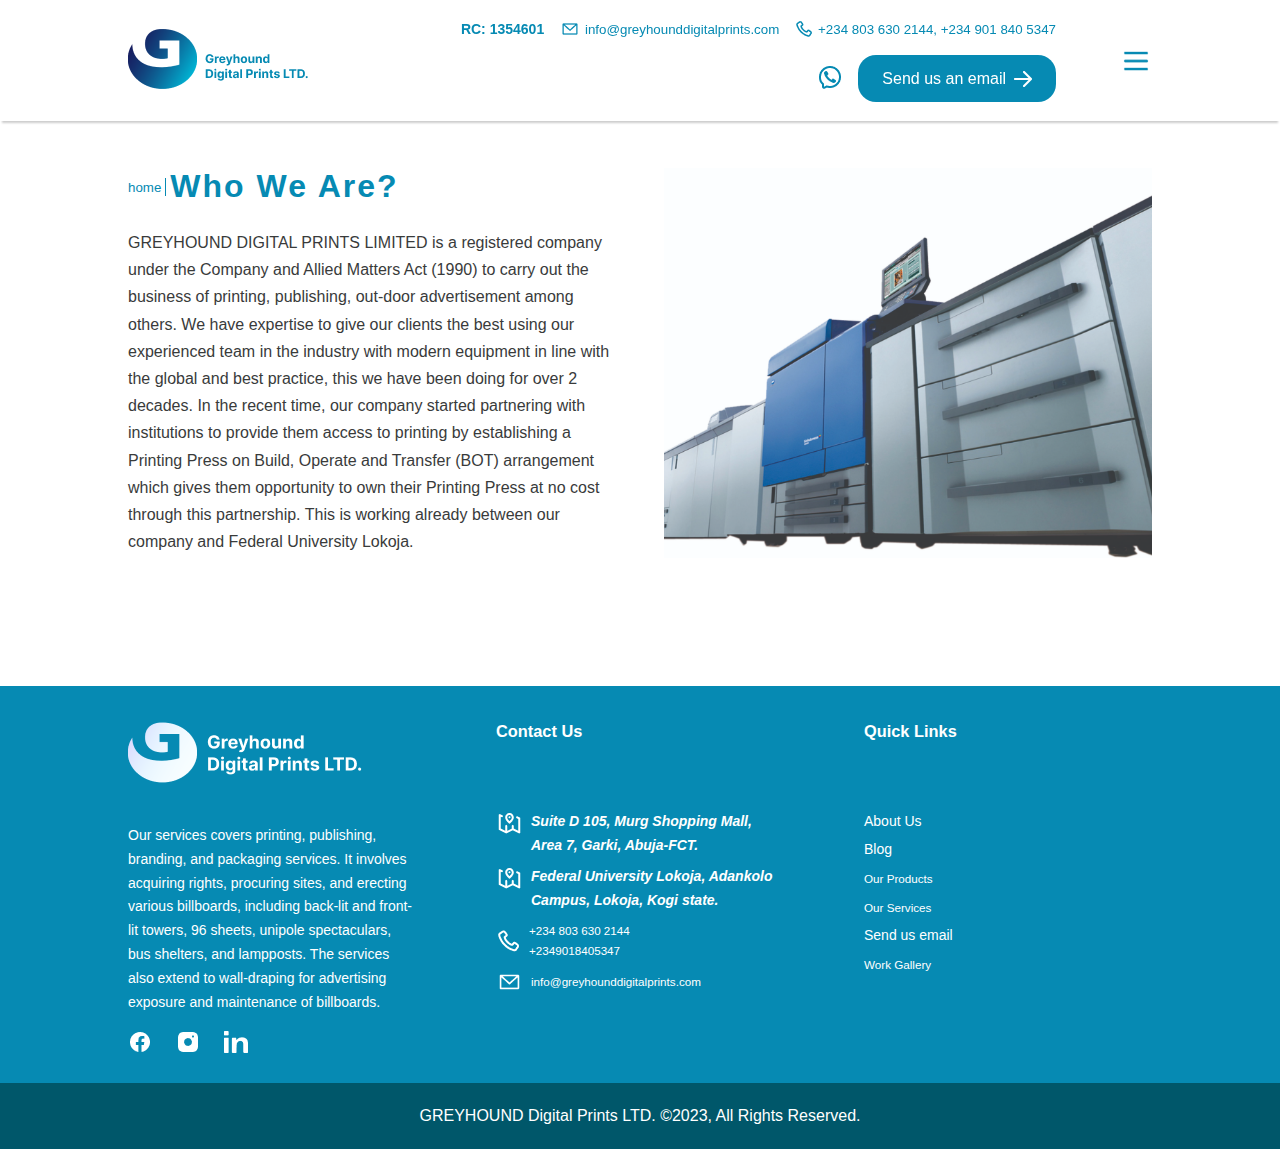
<file: aboutUs.html>
<!DOCTYPE html>
<html lang="en">

<head>
    <meta charset="UTF-8">
    <meta name="viewport" content="width=device-width, initial-scale=1.0">
    <title>Contact Us</title>
    <link rel="icon" href="Assets/Grey hound logo@3x 1.png">
    <link rel="stylesheet" href="css/aboutUs.css">
    <link rel="stylesheet" href="css/styles.css">
</head>

<body>
    <!-- HEADER SECTION WHICH CONTAINS THE NAVBAR -->
    <header>
        <!-- THE WHOLE NABBAR -->
        <nav class=" main_navbar container row">
            <!-- LOGO -->
            <a href="index.html">
                <img src="Assets/Group 14.png" alt="">
            </a>

            <!-- THE CONTAINER CONTAINING BOTH NAVBARS -->

            <div class="row navigation-bar_container">
                <div class="nav-menu_containers row">
                    <!-- THE FIRST NAVBAR STAYING ONTOP CONTAINING THE EMAIL AND PHONE NUMBER -->
                    <ul class="top_nav row">
                        <li class="address">RC: 1354601</li>
                        <li class="row nav-item_email">
                            <img src="Assets/email-1_svgrepo.com.png" alt="">
                            <small>info@greyhounddigitalprints.com</small>
                        </li>
                        <li class="row nav-item_call">
                            <img src="Assets/call-receive_svgrepo.com.png" alt="">
                            <small>+234 803 630 2144, +234 901 840 5347</small>
                        </li>
                    </ul>
                    <!-- THE SECOND NAVBAR CONTAINING THE CTA BUTTON -->
                    <ul class="down_nav row">
                        <li class="whatsapp-nav_icon">
                            <a href="https://wa.link/q9gwu8">
                                <img src="Assets/whatsapp_svgrepo.com.png" alt="">
                            </a>
                        </li>
                        <a href="mailto:info@greyhounddigitalprints.com">
                            <li class="row nav-item_btn">
                                <p>Send us an email</p>
                                <img src="Assets/right_arow.png" alt="">
                            </li>
                        </a>
                    </ul>
                </div>
                <div class="nav-menu__container row">
                    <li class="whatsapp-nav_icon mobile_whatsapp">
                        <a href="https://wa.link/q9gwu8">
                            <img src="Assets/whatsapp_svgrepo.com.png" alt="">
                        </a>
                    </li>
                    <button class="mobile-nav-toggle" data-visible="false" aria-controls="navigation-bar">
                        <span class="sr-only"> Menu </span>
                    </button>
                    <nav id="navigation-bar" class="nav_menu" aria-expanded="false">
                        <ul>
                            <li>
                                <a href="aboutUs.html">About-Us</a>
                            </li>
                            <li>
                                <a href="blog.html">Blog</a>
                            </li>
                            <li>
                                <a href="contactUs.html">Contact Us</a>
                            </li>
                            <li>
                                <a href="gallery.html">Gallery</a>
                            </li>
                            <a href="mailto:info@greyhounddigitalprints.com">
                                <li class="row nav-item_btn">
                                    <p>Send us an email</p>
                                    <img src="Assets/right_arow.png" alt="">
                                </li>
                            </a>
                            <li class="help_support">
                                <a class="row" href=""><img src="Assets/question-circle_svgrepo.com.png" alt=""> Help &
                                    Support</a>
                            </li>
                        </ul>
                    </nav>
                </div>
            </div>
        </nav>
    </header>

    <main>

        <section id="about-us__section">
            <div class="container">
                <div class="about-us__container">
                    <div class="about-us-text__container">
                        <div class="row title_home-link">
                            <a class="home_link" href="index.html"><small>home</small></a>
                            <h2>Who We Are?</h2>
                        </div>
                        <p>GREYHOUND DIGITAL PRINTS LIMITED is a registered company under the Company and Allied Matters
                            Act
                            (1990) to carry out the business of printing, publishing, out-door advertisement among
                            others.
                            We have expertise to give our clients the best using our experienced team in the industry
                            with
                            modern equipment in line with the global and best practice, this we have been doing for over
                            2
                            decades.
                            In the recent time, our company started partnering with institutions to provide them access
                            to
                            printing by establishing a Printing Press on Build, Operate and Transfer (BOT) arrangement
                            which
                            gives them opportunity to own their Printing Press at no cost through this partnership. This
                            is
                            working already between our company and Federal University Lokoja.
                        </p>
                    </div>
                    <div class="about-us__image">
                        <img src="Images/aboutUs_img.jpg" alt="">
                    </div>
                </div>
            </div>
        </section>

    </main>


    <footer>
        <div class="container footer_container">
            <div class="description">
                <a href="index.html"><img class="footer_logo" src="Assets/Frame 41.png" alt=""></a>
                <p class="footer_text">
                    Our services covers printing, publishing, branding, and packaging services. It involves acquiring
                    rights, procuring sites, and erecting various billboards, including back-lit and front-lit towers,
                    96 sheets, unipole spectaculars, bus shelters, and lampposts. The services also extend to
                    wall-draping for advertising exposure and maintenance of billboards.
                </p>
                <div class="row social-media_icons">
                    <a href=""><img src="Assets/facebook_svgrepo.com.png" alt=""></a>
                    <a href=""><img src="Assets/instagram_svgrepo.com.png" alt=""></a>
                    <a href=""><img src="Assets/linked-in-logo-of-two-letters_svgrepo.com.png" alt=""></a>
                </div>
            </div>
            <div class="contact_us">
                <h3>Contact Us</h3>
                <div class="row address">
                    <img src="Assets/footer_map.png" alt="">
                    <address>Suite D 105, Murg Shopping Mall, Area 7, Garki, Abuja-FCT.</address>
                </div>
                <div class="row address">
                    <img src="Assets/footer_map.png" alt="">
                    <address>Federal University Lokoja, Adankolo Campus, Lokoja, Kogi state.</address>
                </div>
                <div class="row phone_nos-container">
                    <img src="Assets/footer_call.png" alt="">
                    <div class="row phone_nos">
                        <small>+234 803 630 2144</small>
                        <small>+2349018405347</small>
                    </div>
                </div>
                <div class="row email_container">
                    <img src="Assets/footer_email.png" alt="">
                    <small>info@greyhounddigitalprints.com</small>
                </div>
            </div>
            <div class="quick_links">
                <h3>Quick Links</h3>
                <div>
                    <a href="aboutUs.html">
                        <p>About Us</p>
                    </a>
                    <a href="blog.html">
                        <p>Blog</p>
                    </a>
                    <a href="index.html#Products__section"><small>Our Products</small></a>
                    <a href="index.html#services__section"><small>Our Services</small></a>
                    <a href="mailto:info@greyhounddigitalprints.com">
                        <p>Send us email</p>
                    </a>
                    <a href="gallery.html"><small>Work Gallery</small></a>
                </div>
            </div>
        </div>
        <div class="copyright">
            <p>GREYHOUND Digital Prints LTD. ©2023, All Rights Reserved.</p>
        </div>
    </footer>



    <div class="nav__shadow">

    </div>


    <script src="Js/nav.js"></script>
</body>

</html>
</file>
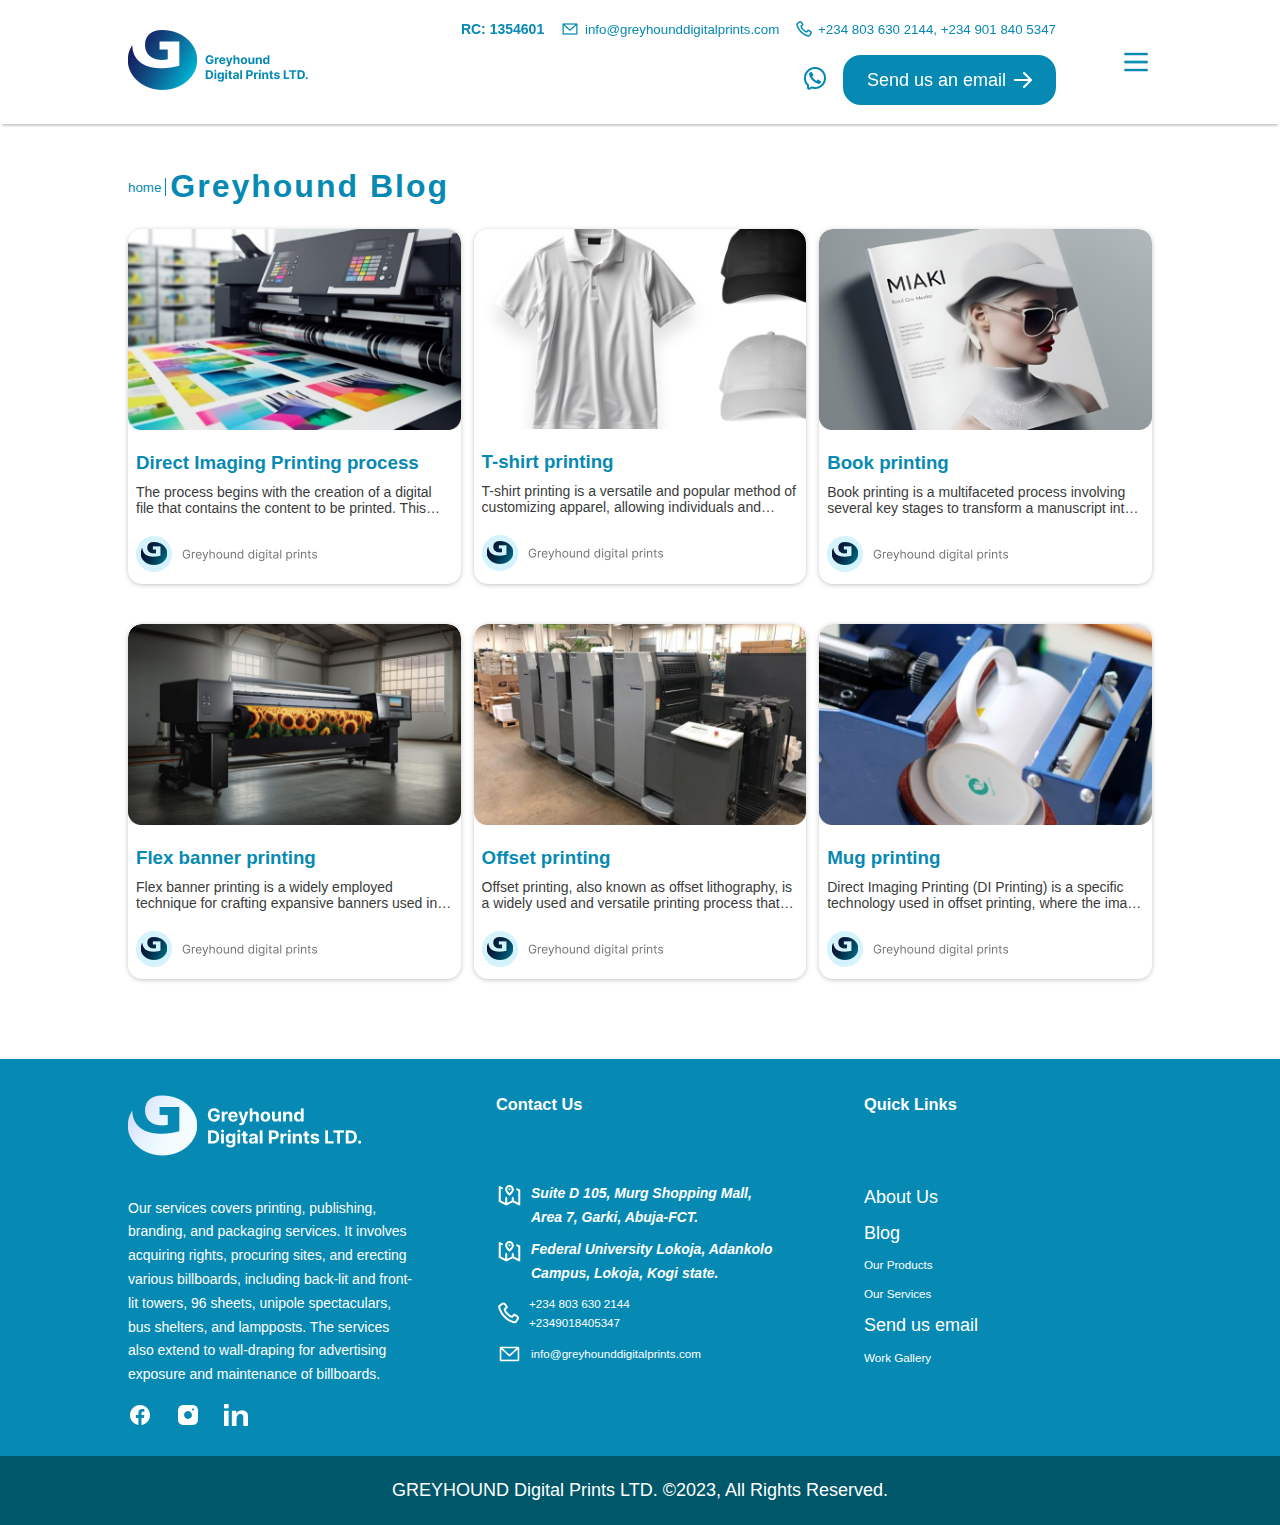
<file: blog.html>
<!DOCTYPE html>
<html lang="en">

<head>
    <meta charset="UTF-8">
    <meta name="viewport" content="width=device-width, initial-scale=1.0">
    <title>Blogs</title>
    <link rel="icon" href="Assets/Grey hound logo@3x 1.png">
    <link rel="stylesheet" href="css/blog.css">
    <link rel="stylesheet" href="css/styles.css">
</head>

<body>
    <!-- HEADER SECTION WHICH CONTAINS THE NAVBAR -->
    <header>
        <!-- THE WHOLE NABBAR -->
        <nav class=" main_navbar container row">
            <!-- LOGO -->
            <a href="index.html">
                <img src="Assets/Group 14.png" alt="">
            </a>

            <!-- THE CONTAINER CONTAINING BOTH NAVBARS -->

            <div class="row navigation-bar_container">
                <div class="nav-menu_containers row">
                    <!-- THE FIRST NAVBAR STAYING ONTOP CONTAINING THE EMAIL AND PJONE NUMBER -->
                    <ul class="top_nav row">
                        <li class="address">RC: 1354601</li>
                        <li class="row nav-item_email">
                            <img src="Assets/email-1_svgrepo.com.png" alt="">
                            <small>info@greyhounddigitalprints.com</small>
                        </li>
                        <li class="row nav-item_call">
                            <img src="Assets/call-receive_svgrepo.com.png" alt="">
                            <small>+234 803 630 2144, +234 901 840 5347</small>
                        </li>
                    </ul>
                    <!-- THE SECOND NAVBAR CONTAINING THE CTA BUTTON -->
                    <ul class="down_nav row">
                        <li class="whatsapp-nav_icon">
                            <a href="https://wa.link/q9gwu8">
                                <img src="Assets/whatsapp_svgrepo.com.png" alt="">
                            </a>
                        </li>
                        <a href="mailto:info@greyhounddigitalprints.com">
                            <li class="row nav-item_btn">
                                <p>Send us an email</p>
                                <img src="Assets/right_arow.png" alt="">
                            </li>
                        </a>
                    </ul>
                </div>
                <div class="nav-menu__container row">
                    <li class="whatsapp-nav_icon mobile_whatsapp">
                        <a href="https://wa.link/q9gwu8">
                            <img src="Assets/whatsapp_svgrepo.com.png" alt="">
                        </a>
                    </li>
                    <button class="mobile-nav-toggle" data-visible="false" aria-controls="navigation-bar">
                        <span class="sr-only"> Menu </span>
                    </button>
                    <nav id="navigation-bar" class="nav_menu" aria-expanded="false">
                        <ul>
                            <li>
                                <a href="aboutUs.html">About-Us</a>
                            </li>
                            <li>
                                <a href="blog.html">Blog</a>
                            </li>
                            <li>
                                <a href="contactUs.html">Contact Us</a>
                            </li>
                            <li>
                                <a href="gallery.html">Gallery</a>
                            </li>
                            <a href="mailto:info@greyhounddigitalprints.com">
                                <li class="row nav-item_btn">
                                    <p>Send us an email</p>
                                    <img src="Assets/right_arow.png" alt="">
                                </li>
                            </a>
                            <li class="help_support">
                                <a class="row" href=""><img src="Assets/question-circle_svgrepo.com.png" alt=""> Help &
                                    Support</a>
                            </li>
                        </ul>
                    </nav>
                </div>
            </div>
        </nav>
    </header>

    <main>

        <section id="blog__section">
            <div class="container">
                <div class="row title_home-link">
                    <a class="home_link" href="index.html"><small>home</small></a>
                    <h2>Greyhound Blog</h2>
                </div>
                <div class="blogs__container">
                    <article class="blog">
                        <a href="blogpost1.html">
                            <div class="blog_img">
                                <img src="Images/blog_img(1).png" alt="">
                            </div>
                            <div class="blog-text_container">
                                <h3>Direct Imaging Printing process</h3>
                                <p class="blog-text">
                                    The process begins with the creation of a digital file that contains the content to
                                    be printed. This digital file is typically designed using graphic design software.
                                    Instead of using separate plates for each color, DI Printing employs a digital
                                    imaging system to transfer the image directly onto the printing plate. This step is
                                    often done using lasers or other imaging technologies.
                                </p>
                                <img src="Assets/Frame 67.png" alt="">
                            </div>
                        </a>
                    </article>
                    <article class="blog">
                        <a href="blogpost2.html">
                            <div class="blog_img">
                                <img src="Images/blog_img(2).png" alt="">
                            </div>
                            <div class="blog-text_container">
                                <h3>T-shirt printing</h3>
                                <p class="blog-text">
                                    T-shirt printing is a versatile and popular method of customizing apparel, allowing
                                    individuals and businesses to express creativity and personal style. The process
                                    involves several key steps to achieve high-quality and durable prints on T-shirts.
                                </p>
                                <img src="Assets/Frame 67.png" alt="">
                            </div>
                        </a>
                    </article>
                    <article class="blog">
                        <a href="blogpost3.html">
                            <div class="blog_img">
                                <img src="Images/blog_img(3).png" alt="">
                            </div>
                            <div class="blog-text_container">
                                <h3>Book printing</h3>
                                <p class="blog-text">
                                    Book printing is a multifaceted process involving several key stages to transform a
                                    manuscript into a physical book. This intricate process ensures the production of
                                    high-quality, well-bound books for distribution and consumption.
                                    The initial phase of book printing involves pre-press preparation.
                                </p>
                                <img src="Assets/Frame 67.png" alt="">
                            </div>
                        </a>
                    </article>
                    <article class="blog">
                        <a href="blogpost4.html">
                            <div class="blog_img">
                                <img src="Images/blog_img(4).png" alt="">
                            </div>
                            <div class="blog-text_container">
                                <h3>Flex banner printing</h3>
                                <p class="blog-text">
                                    Flex banner printing is a widely employed technique for crafting expansive banners
                                    used in
                                    advertising and promotional endeavors. The term "flex" alludes to the pliable
                                    material commonly
                                    utilized for these banners, often composed of PVC (polyvinyl chloride) or similar
                                    synthetic
                                    materials. The process of flex banner printing encompasses several crucial stages.
                                </p>
                                <img src="Assets/Frame 67.png" alt="">
                            </div>
                        </a>
                    </article>
                    <article class="blog">
                        <a href="blogpost5.html">
                            <div class="blog_img">
                                <img src="Images/blog_img(5).png" alt="">
                            </div>
                            <div class="blog-text_container">
                                <h3>Offset printing</h3>
                                <p class="blog-text">
                                    Offset printing, also known as offset lithography, is a widely used and versatile
                                    printing process
                                    that involves the transfer of ink from a plate to a rubber blanket and then onto the
                                    printing
                                    surface, usually paper.
                                </p>
                                <img src="Assets/Frame 67.png" alt="">
                            </div>
                        </a>
                    </article>
                    <article class="blog">
                        <a href="blogpost6.html">
                            <div class="blog_img">
                                <img src="Images/blog_img(6).png" alt="">
                            </div>
                            <div class="blog-text_container">
                                <h3>Mug printing</h3>
                                <p class="blog-text">
                                    Direct Imaging Printing (DI Printing) is a specific technology used in offset
                                    printing,
                                    where the image is directly transferred to the printing plate without the need for
                                    intermediate steps like exposing separate plates for each color. DI Printing offers
                                </p>
                                <img src="Assets/Frame 67.png" alt="">
                            </div>
                        </a>
                    </article>
                </div>
            </div>
        </section>

    </main>


    <footer>
        <div class="container footer_container">
            <div class="description">
                <a href="index.html"><img class="footer_logo" src="Assets/Frame 41.png" alt=""></a>
                <p class="footer_text">
                    Our services covers printing, publishing, branding, and packaging services. It involves acquiring
                    rights, procuring sites, and erecting various billboards, including back-lit and front-lit towers,
                    96 sheets, unipole spectaculars, bus shelters, and lampposts. The services also extend to
                    wall-draping for advertising exposure and maintenance of billboards.
                </p>
                <div class="row social-media_icons">
                    <a href=""><img src="Assets/facebook_svgrepo.com.png" alt=""></a>
                    <a href=""><img src="Assets/instagram_svgrepo.com.png" alt=""></a>
                    <a href=""><img src="Assets/linked-in-logo-of-two-letters_svgrepo.com.png" alt=""></a>
                </div>
            </div>
            <div class="contact_us">
                <h3>Contact Us</h3>
                <div class="row address">
                    <img src="Assets/footer_map.png" alt="">
                    <address>Suite D 105, Murg Shopping Mall, Area 7, Garki, Abuja-FCT.</address>
                </div>
                <div class="row address">
                    <img src="Assets/footer_map.png" alt="">
                    <address>Federal University Lokoja, Adankolo Campus, Lokoja, Kogi state.</address>
                </div>
                <div class="row phone_nos-container">
                    <img src="Assets/footer_call.png" alt="">
                    <div class="row phone_nos">
                        <small>+234 803 630 2144</small>
                        <small>+2349018405347</small>
                    </div>
                </div>
                <div class="row email_container">
                    <img src="Assets/footer_email.png" alt="">
                    <small>info@greyhounddigitalprints.com</small>
                </div>
            </div>
            <div class="quick_links">
                <h3>Quick Links</h3>
                <div>
                    <a href="aboutUs.html">
                        <p>About Us</p>
                    </a>
                    <a href="blog.html">
                        <p>Blog</p>
                    </a>
                    <a href="index.html#Products__section"><small>Our Products</small></a>
                    <a href="index.html#services__section"><small>Our Services</small></a>
                    <a href="mailto:info@greyhounddigitalprints.com">
                        <p>Send us email</p>
                    </a>
                    <a href="gallery.html"><small>Work Gallery</small></a>
                </div>
            </div>
        </div>
        <div class="copyright">
            <p>GREYHOUND Digital Prints LTD. ©2023, All Rights Reserved.</p>
        </div>
    </footer>



    <div class="nav__shadow">

    </div>


    <script src="Js/nav.js"></script>
</body>

</html>
</file>
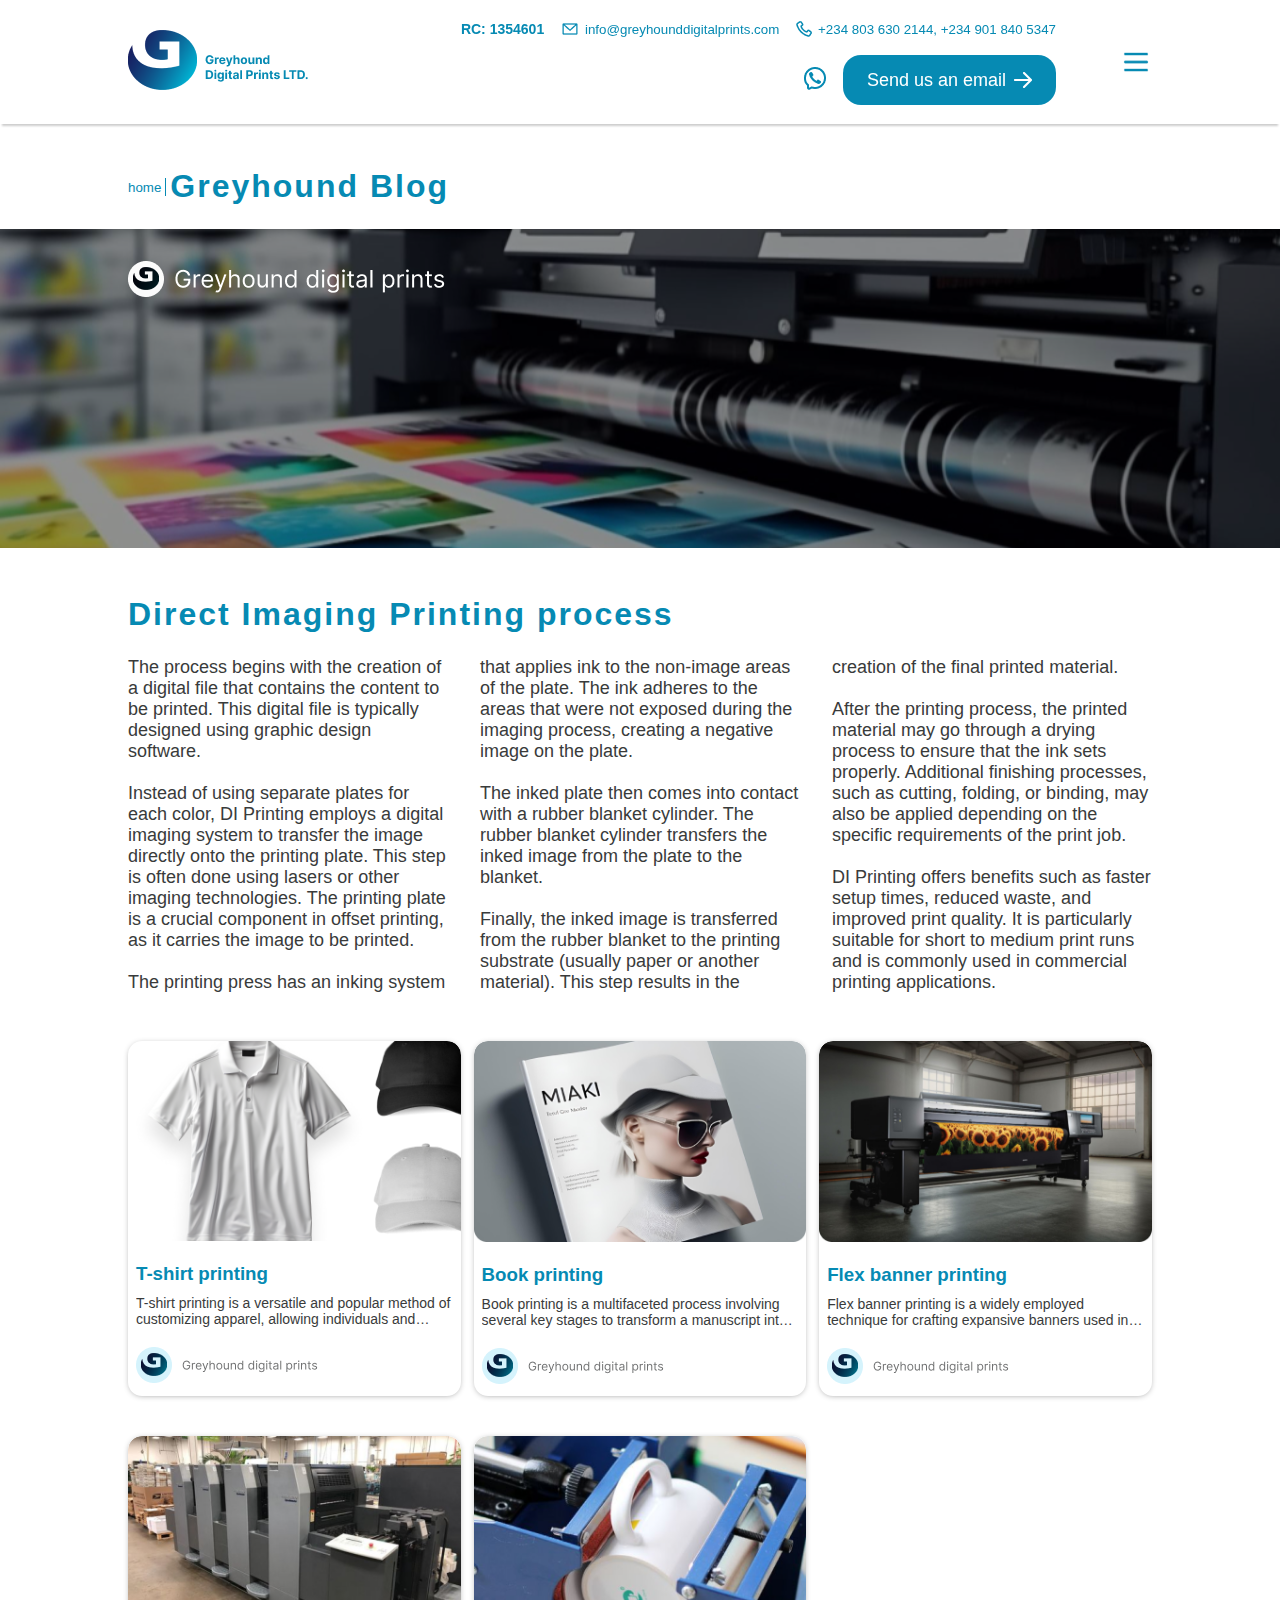
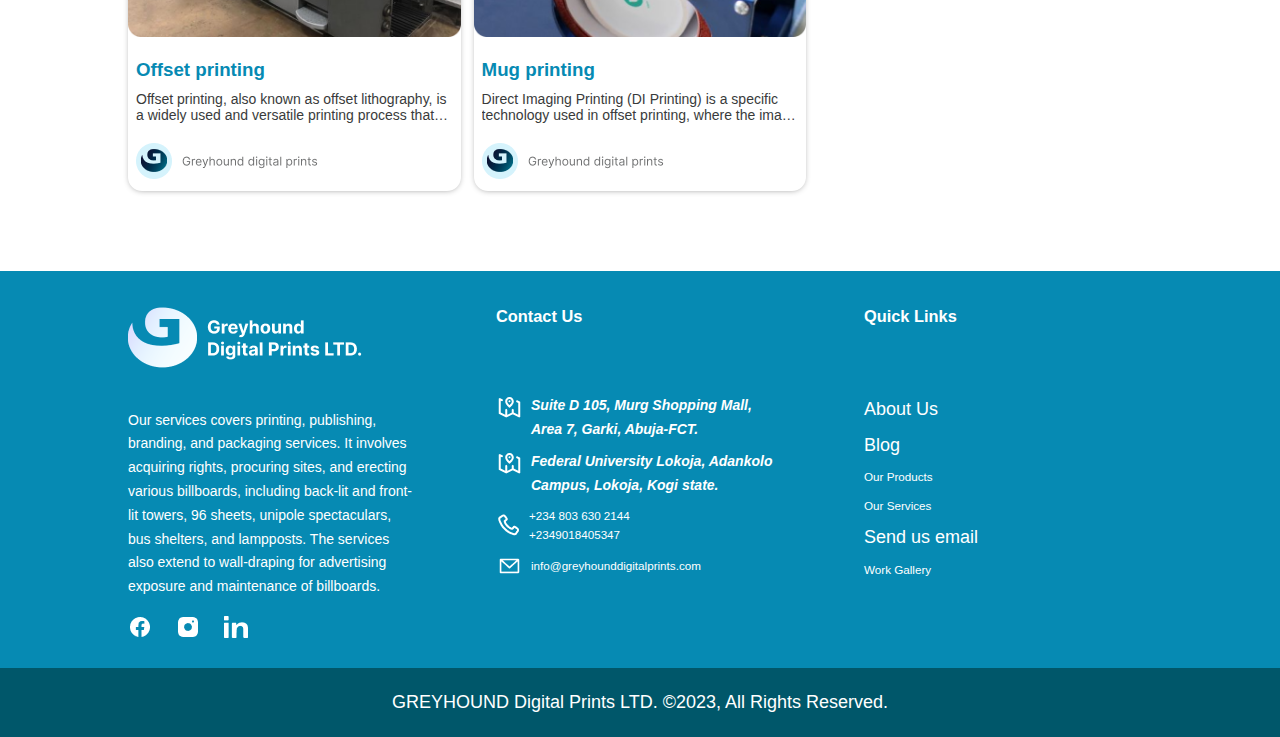
<file: blogpost1.html>
<!DOCTYPE html>
<html lang="en">

<head>
    <meta charset="UTF-8">
    <meta name="viewport" content="width=device-width, initial-scale=1.0">
    <title>Direct imaging printing process</title>
    <link rel="icon" href="Assets/Grey hound logo@3x 1.png">
    <link rel="stylesheet" href="css/blog.css">
    <link rel="stylesheet" href="css/styles.css">
</head>

<body>
    <!-- HEADER SECTION WHICH CONTAINS THE NAVBAR -->
    <header>
        <!-- THE WHOLE NABBAR -->
        <nav class=" main_navbar container row">
            <!-- LOGO -->
            <a href="index.html">
                <img src="Assets/Group 14.png" alt="">
            </a>

            <!-- THE CONTAINER CONTAINING BOTH NAVBARS -->

            <div class="row navigation-bar_container">
                <div class="nav-menu_containers row">
                    <!-- THE FIRST NAVBAR STAYING ONTOP CONTAINING THE EMAIL AND PJONE NUMBER -->
                    <ul class="top_nav row">
                        <li class="address">RC: 1354601</li>
                        <li class="row nav-item_email">
                            <img src="Assets/email-1_svgrepo.com.png" alt="">
                            <small>info@greyhounddigitalprints.com</small>
                        </li>
                        <li class="row nav-item_call">
                            <img src="Assets/call-receive_svgrepo.com.png" alt="">
                            <small>+234 803 630 2144, +234 901 840 5347</small>
                        </li>
                    </ul>
                    <!-- THE SECOND NAVBAR CONTAINING THE CTA BUTTON -->
                    <ul class="down_nav row">
                        <li class="whatsapp-nav_icon">
                            <a href="https://wa.link/q9gwu8">
                                <img src="Assets/whatsapp_svgrepo.com.png" alt="">
                            </a>
                        </li>
                        <a href="mailto:info@greyhounddigitalprints.com">
                            <li class="row nav-item_btn">
                                <p>Send us an email</p>
                                <img src="Assets/right_arow.png" alt="">
                            </li>
                        </a>
                    </ul>
                </div>
                <div class="nav-menu__container row">
                    <li class="whatsapp-nav_icon mobile_whatsapp">
                        <a href="https://wa.link/q9gwu8">
                            <img src="Assets/whatsapp_svgrepo.com.png" alt="">
                        </a>
                    </li>
                    <button class="mobile-nav-toggle" data-visible="false" aria-controls="navigation-bar">
                        <span class="sr-only"> Menu </span>
                    </button>
                    <nav id="navigation-bar" class="nav_menu" aria-expanded="false">
                        <ul>
                            <li>
                                <a href="aboutUs.html">About-Us</a>
                            </li>
                            <li>
                                <a href="blog.html">Blog</a>
                            </li>
                            <li>
                                <a href="contactUs.html">Contact Us</a>
                            </li>
                            <li>
                                <a href="gallery.html">Gallery</a>
                            </li>
                            <a href="mailto:info@greyhounddigitalprints.com">
                                <li class="row nav-item_btn">
                                    <p>Send us an email</p>
                                    <img src="Assets/right_arow.png" alt="">
                                </li>
                            </a>
                            <li class="help_support">
                                <a class="row" href=""><img src="Assets/question-circle_svgrepo.com.png" alt=""> Help &
                                    Support</a>
                            </li>
                        </ul>
                    </nav>
                </div>
            </div>
        </nav>
    </header>

    <main>

        <section id="blog__section">

            <div class="row title_home-link container">
                <a class="home_link" href="index.html"><small>home</small></a>
                <h2>Greyhound Blog</h2>
            </div>

            <div class="blogpost-top_image blogpost-top_image1">
                <div class="container">
                    <img src="Assets/Frame 66.png" alt="">
                </div>
            </div>

            <div class="container">
                <h2>Direct Imaging Printing process</h2>
                <p class="blogpost_text">
                    The process begins with the creation of a digital file that contains the content to be printed. This
                    digital file is typically designed using graphic design software. <br> <br>

                    Instead of using separate plates for each color, DI Printing employs a digital imaging system to
                    transfer the image directly onto the printing plate. This step is often done using lasers or other
                    imaging technologies. The printing plate is a crucial component in offset printing, as it carries
                    the image to be printed. <br><br>

                    The printing press has an inking system that applies ink to the non-image areas of the plate. The
                    ink adheres to the areas that were not exposed during the imaging process, creating a negative image
                    on the plate. <br><br>

                    The inked plate then comes into contact with a rubber blanket cylinder. The rubber blanket cylinder
                    transfers the inked image from the plate to the blanket. <br><br>

                    Finally, the inked image is transferred from the rubber blanket to the printing substrate (usually
                    paper or another material). This step results in the creation of the final printed material. <br><br>

                    After the printing process, the printed material may go through a drying process to ensure that the
                    ink sets properly. Additional finishing processes, such as cutting, folding, or binding, may also be
                    applied depending on the specific requirements of the print job. <br><br>

                    DI Printing offers benefits such as faster setup times, reduced waste, and improved print quality.
                    It is particularly suitable for short to medium print runs and is commonly used in commercial
                    printing applications.

                </p>
            </div>

            <div class="container">
                <div class="blogs__container">
                    <article class="blog">
                        <a href="blogpost2.html">
                            <div class="blog_img">
                                <img src="Images/blog_img(2).png" alt="">
                            </div>
                            <div class="blog-text_container">
                                <h3>T-shirt printing</h3>
                                <p class="blog-text">
                                    T-shirt printing is a versatile and popular method of customizing apparel, allowing
                                    individuals and businesses to express creativity and personal style. The process
                                    involves several key steps to achieve high-quality and durable prints on T-shirts.
                                </p>
                                <img src="Assets/Frame 67.png" alt="">
                            </div>
                        </a>
                    </article>
                    <article class="blog">
                        <a href="blogpost3.html">
                            <div class="blog_img">
                                <img src="Images/blog_img(3).png" alt="">
                            </div>
                            <div class="blog-text_container">
                                <h3>Book printing</h3>
                                <p class="blog-text">
                                    Book printing is a multifaceted process involving several key stages to transform a
                                    manuscript into a physical book. This intricate process ensures the production of
                                    high-quality, well-bound books for distribution and consumption.
                                    The initial phase of book printing involves pre-press preparation.
                                </p>
                                <img src="Assets/Frame 67.png" alt="">
                            </div>
                        </a>
                    </article>
                    <article class="blog">
                        <a href="blogpost4.html">
                            <div class="blog_img">
                                <img src="Images/blog_img(4).png" alt="">
                            </div>
                            <div class="blog-text_container">
                                <h3>Flex banner printing</h3>
                                <p class="blog-text">
                                    Flex banner printing is a widely employed technique for crafting expansive banners
                                    used in
                                    advertising and promotional endeavors. The term "flex" alludes to the pliable
                                    material commonly
                                    utilized for these banners, often composed of PVC (polyvinyl chloride) or similar
                                    synthetic
                                    materials. The process of flex banner printing encompasses several crucial stages.
                                </p>
                                <img src="Assets/Frame 67.png" alt="">
                            </div>
                        </a>
                    </article>
                    <article class="blog">
                        <a href="blogpost5.html">
                            <div class="blog_img">
                                <img src="Images/blog_img(5).png" alt="">
                            </div>
                            <div class="blog-text_container">
                                <h3>Offset printing</h3>
                                <p class="blog-text">
                                    Offset printing, also known as offset lithography, is a widely used and versatile
                                    printing process
                                    that involves the transfer of ink from a plate to a rubber blanket and then onto the
                                    printing
                                    surface, usually paper.
                                </p>
                                <img src="Assets/Frame 67.png" alt="">
                            </div>
                        </a>
                    </article>
                    <article class="blog">
                        <a href="blogpost6.html">
                            <div class="blog_img">
                                <img src="Images/blog_img(6).png" alt="">
                            </div>
                            <div class="blog-text_container">
                                <h3>Mug printing</h3>
                                <p class="blog-text">
                                    Direct Imaging Printing (DI Printing) is a specific technology used in offset
                                    printing,
                                    where the image is directly transferred to the printing plate without the need for
                                    intermediate steps like exposing separate plates for each color. DI Printing offers
                                </p>
                                <img src="Assets/Frame 67.png" alt="">
                            </div>
                        </a>
                    </article>
                </div>
            </div>
        </section>

    </main>


    <footer>
        <div class="container footer_container">
            <div class="description">
                <a href="index.html"><img class="footer_logo" src="Assets/Frame 41.png" alt=""></a>
                <p class="footer_text">
                    Our services covers printing, publishing, branding, and packaging services. It involves acquiring
                    rights, procuring sites, and erecting various billboards, including back-lit and front-lit towers,
                    96 sheets, unipole spectaculars, bus shelters, and lampposts. The services also extend to
                    wall-draping for advertising exposure and maintenance of billboards.
                </p>
                <div class="row social-media_icons">
                    <a href=""><img src="Assets/facebook_svgrepo.com.png" alt=""></a>
                    <a href=""><img src="Assets/instagram_svgrepo.com.png" alt=""></a>
                    <a href=""><img src="Assets/linked-in-logo-of-two-letters_svgrepo.com.png" alt=""></a>
                </div>
            </div>
            <div class="contact_us">
                <h3>Contact Us</h3>
                <div class="row address">
                    <img src="Assets/footer_map.png" alt="">
                    <address>Suite D 105, Murg Shopping Mall, Area 7, Garki, Abuja-FCT.</address>
                </div>
                <div class="row address">
                    <img src="Assets/footer_map.png" alt="">
                    <address>Federal University Lokoja, Adankolo Campus, Lokoja, Kogi state.</address>
                </div>
                <div class="row phone_nos-container">
                    <img src="Assets/footer_call.png" alt="">
                    <div class="row phone_nos">
                        <small>+234 803 630 2144</small>
                        <small>+2349018405347</small>
                    </div>
                </div>
                <div class="row email_container">
                    <img src="Assets/footer_email.png" alt="">
                    <small>info@greyhounddigitalprints.com</small>
                </div>
            </div>
            <div class="quick_links">
                <h3>Quick Links</h3>
                <div>
                    <a href="aboutUs.html">
                        <p>About Us</p>
                    </a>
                    <a href="blog.html">
                        <p>Blog</p>
                    </a>
                    <a href="index.html#Products__section"><small>Our Products</small></a>
                    <a href="index.html#services__section"><small>Our Services</small></a>
                    <a href="mailto:info@greyhounddigitalprints.com">
                        <p>Send us email</p>
                    </a>
                    <a href="gallery.html"><small>Work Gallery</small></a>
                </div>
            </div>
        </div>
        <div class="copyright">
            <p>GREYHOUND Digital Prints LTD. ©2023, All Rights Reserved.</p>
        </div>
    </footer>



    <div class="nav__shadow">

    </div>


    <script src="Js/nav.js"></script>
</body>

</html>
</file>
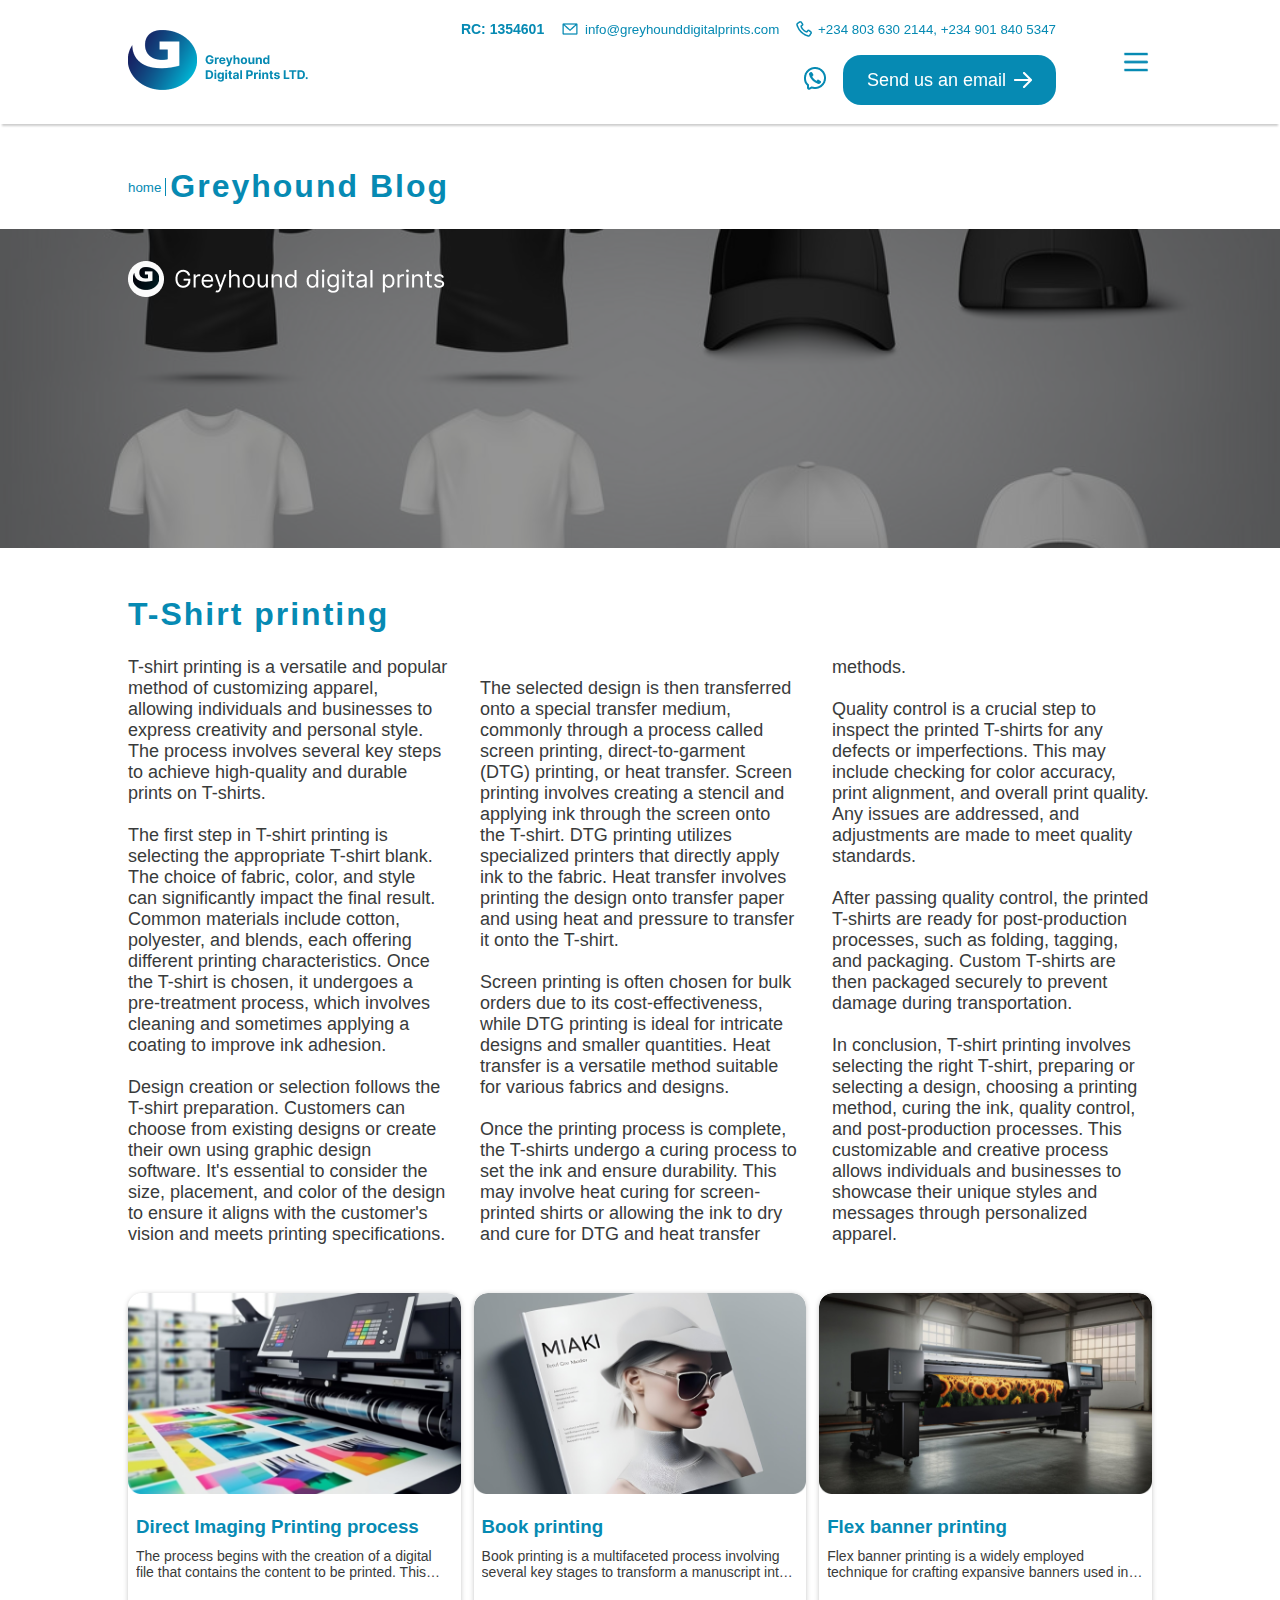
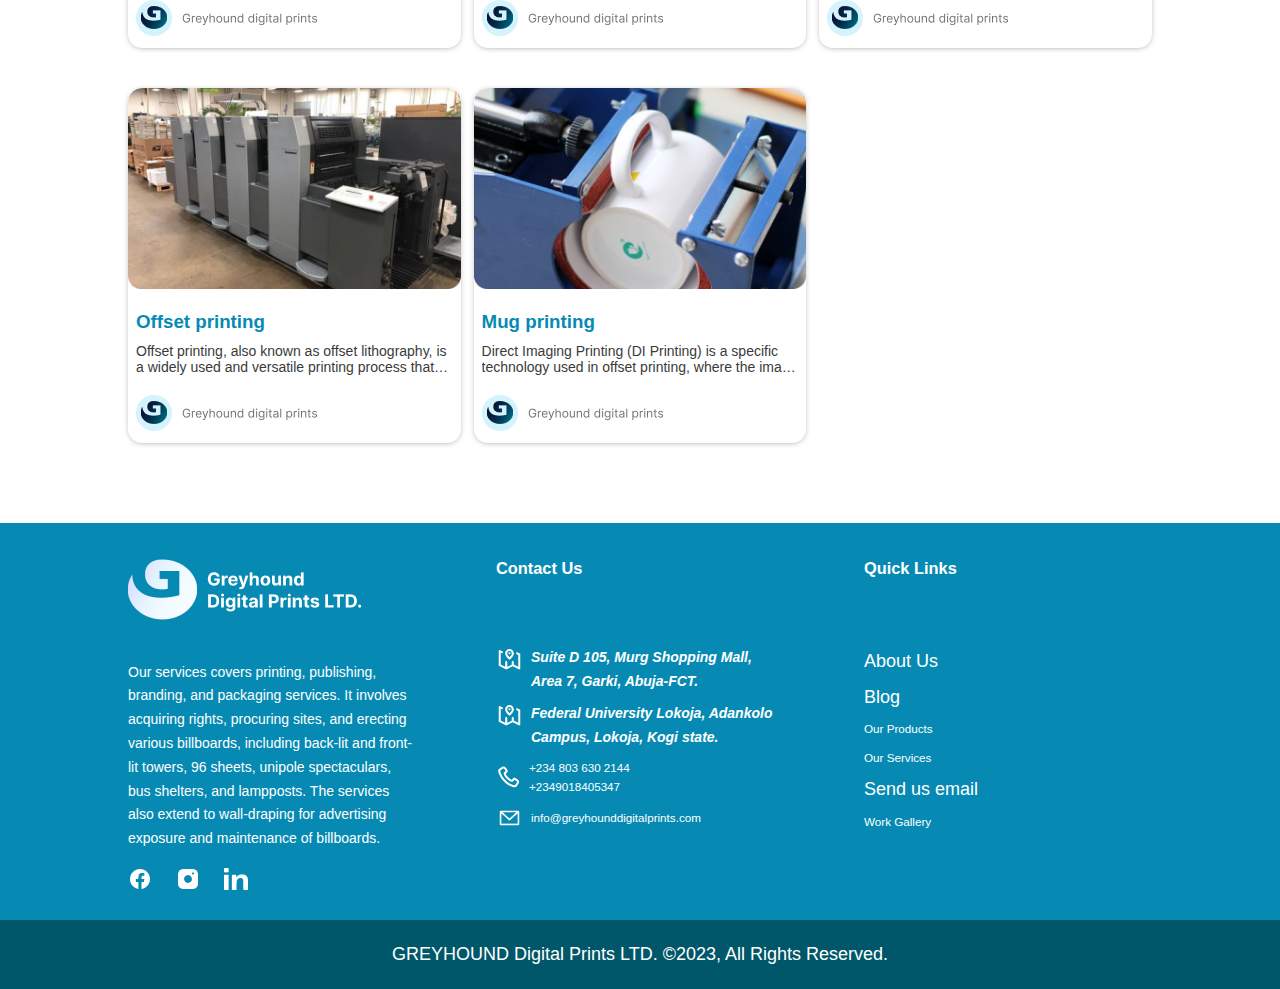
<file: blogpost2.html>
<!DOCTYPE html>
<html lang="en">

<head>
    <meta charset="UTF-8">
    <meta name="viewport" content="width=device-width, initial-scale=1.0">
    <title>T-Shirt printing</title>
    <link rel="icon" href="Assets/Grey hound logo@3x 1.png">
    <link rel="stylesheet" href="css/blog.css">
    <link rel="stylesheet" href="css/styles.css">
</head>

<body>
    <!-- HEADER SECTION WHICH CONTAINS THE NAVBAR -->
    <header>
        <!-- THE WHOLE NABBAR -->
        <nav class=" main_navbar container row">
            <!-- LOGO -->
            <a href="index.html">
                <img src="Assets/Group 14.png" alt="">
            </a>

            <!-- THE CONTAINER CONTAINING BOTH NAVBARS -->

            <div class="row navigation-bar_container">
                <div class="nav-menu_containers row">
                    <!-- THE FIRST NAVBAR STAYING ONTOP CONTAINING THE EMAIL AND PJONE NUMBER -->
                    <ul class="top_nav row">
                        <li class="address">RC: 1354601</li>
                        <li class="row nav-item_email">
                            <img src="Assets/email-1_svgrepo.com.png" alt="">
                            <small>info@greyhounddigitalprints.com</small>
                        </li>
                        <li class="row nav-item_call">
                            <img src="Assets/call-receive_svgrepo.com.png" alt="">
                            <small>+234 803 630 2144, +234 901 840 5347</small>
                        </li>
                    </ul>
                    <!-- THE SECOND NAVBAR CONTAINING THE CTA BUTTON -->
                    <ul class="down_nav row">
                        <li class="whatsapp-nav_icon">
                            <a href="https://wa.link/q9gwu8">
                                <img src="Assets/whatsapp_svgrepo.com.png" alt="">
                            </a>
                        </li>
                        <a href="mailto:info@greyhounddigitalprints.com">
                            <li class="row nav-item_btn">
                                <p>Send us an email</p>
                                <img src="Assets/right_arow.png" alt="">
                            </li>
                        </a>
                    </ul>
                </div>
                <div class="nav-menu__container row">
                    <li class="whatsapp-nav_icon mobile_whatsapp">
                        <a href="https://wa.link/q9gwu8">
                            <img src="Assets/whatsapp_svgrepo.com.png" alt="">
                        </a>
                    </li>
                    <button class="mobile-nav-toggle" data-visible="false" aria-controls="navigation-bar">
                        <span class="sr-only"> Menu </span>
                    </button>
                    <nav id="navigation-bar" class="nav_menu" aria-expanded="false">
                        <ul>
                            <li>
                                <a href="aboutUs.html">About-Us</a>
                            </li>
                            <li>
                                <a href="blog.html">Blog</a>
                            </li>
                            <li>
                                <a href="contactUs.html">Contact Us</a>
                            </li>
                            <li>
                                <a href="gallery.html">Gallery</a>
                            </li>
                            <a href="mailto:info@greyhounddigitalprints.com">
                                <li class="row nav-item_btn">
                                    <p>Send us an email</p>
                                    <img src="Assets/right_arow.png" alt="">
                                </li>
                            </a>
                            <li class="help_support">
                                <a class="row" href=""><img src="Assets/question-circle_svgrepo.com.png" alt=""> Help &
                                    Support</a>
                            </li>
                        </ul>
                    </nav>
                </div>
            </div>
        </nav>
    </header>

    <main>

        <section id="blog__section">

            <div class="row title_home-link container">
                <a class="home_link" href="index.html"><small>home</small></a>
                <h2>Greyhound Blog</h2>
            </div>

            <div class="blogpost-top_image blogpost-top_image2">
                <div class="container">
                    <img src="Assets/Frame 66.png" alt="">
                </div>
            </div>

            <div class="container">
                <h2>T-Shirt printing</h2>
                <p class="blogpost_text">
                    T-shirt printing is a versatile and popular method of customizing apparel, allowing individuals and
                    businesses to express creativity and personal style. The process involves several key steps to
                    achieve high-quality and durable prints on T-shirts. <br> <br>

                    The first step in T-shirt printing is selecting the appropriate T-shirt blank. The choice of fabric,
                    color, and style can significantly impact the final result. Common materials include cotton,
                    polyester, and blends, each offering different printing characteristics. Once the T-shirt is chosen,
                    it undergoes a pre-treatment process, which involves cleaning and sometimes applying a coating to
                    improve ink adhesion. <br> <br>

                    Design creation or selection follows the T-shirt preparation. Customers can choose from existing
                    designs or create their own using graphic design software. It's essential to consider the size,
                    placement, and color of the design to ensure it aligns with the customer's vision and meets printing
                    specifications. <br> <br>

                    The selected design is then transferred onto a special transfer medium, commonly through a process
                    called screen printing, direct-to-garment (DTG) printing, or heat transfer. Screen printing involves
                    creating a stencil and applying ink through the screen onto the T-shirt. DTG printing utilizes
                    specialized printers that directly apply ink to the fabric. Heat transfer involves printing the
                    design onto transfer paper and using heat and pressure to transfer it onto the T-shirt. <br> <br>

                    Screen printing is often chosen for bulk orders due to its cost-effectiveness, while DTG printing is
                    ideal for intricate designs and smaller quantities. Heat transfer is a versatile method suitable for
                    various fabrics and designs. <br> <br>

                    Once the printing process is complete, the T-shirts undergo a curing process to set the ink and
                    ensure durability. This may involve heat curing for screen-printed shirts or allowing the ink to dry
                    and cure for DTG and heat transfer methods. <br> <br>

                    Quality control is a crucial step to inspect the printed T-shirts for any defects or imperfections.
                    This may include checking for color accuracy, print alignment, and overall print quality. Any issues
                    are addressed, and adjustments are made to meet quality standards. <br> <br>

                    After passing quality control, the printed T-shirts are ready for post-production processes, such as
                    folding, tagging, and packaging. Custom T-shirts are then packaged securely to prevent damage during
                    transportation. <br> <br>

                    In conclusion, T-shirt printing involves selecting the right T-shirt, preparing or selecting a
                    design, choosing a printing method, curing the ink, quality control, and post-production processes.
                    This customizable and creative process allows individuals and businesses to showcase their unique
                    styles and messages through personalized apparel.


                </p>
            </div>

            <div class="container">
                <div class="blogs__container">
                    <article class="blog">
                        <a href="blogpost1.html">
                            <div class="blog_img">
                                <img src="Images/blog_img(1).png" alt="">
                            </div>
                            <div class="blog-text_container">
                                <h3>Direct Imaging Printing process</h3>
                                <p class="blog-text">
                                    The process begins with the creation of a digital file that contains the content to
                                    be printed. This digital file is typically designed using graphic design software.
                                    Instead of using separate plates for each color, DI Printing employs a digital
                                    imaging system to transfer the image directly onto the printing plate. This step is
                                    often done using lasers or other imaging technologies.
                                </p>
                                <img src="Assets/Frame 67.png" alt="">
                            </div>
                        </a>
                    </article>
                    <article class="blog">
                        <a href="blogpost3.html">
                            <div class="blog_img">
                                <img src="Images/blog_img(3).png" alt="">
                            </div>
                            <div class="blog-text_container">
                                <h3>Book printing</h3>
                                <p class="blog-text">
                                    Book printing is a multifaceted process involving several key stages to transform a
                                    manuscript into a physical book. This intricate process ensures the production of
                                    high-quality, well-bound books for distribution and consumption.
                                    The initial phase of book printing involves pre-press preparation.
                                </p>
                                <img src="Assets/Frame 67.png" alt="">
                            </div>
                        </a>
                    </article>
                    <article class="blog">
                        <a href="blogpost4.html">
                            <div class="blog_img">
                                <img src="Images/blog_img(4).png" alt="">
                            </div>
                            <div class="blog-text_container">
                                <h3>Flex banner printing</h3>
                                <p class="blog-text">
                                    Flex banner printing is a widely employed technique for crafting expansive banners
                                    used in
                                    advertising and promotional endeavors. The term "flex" alludes to the pliable
                                    material commonly
                                    utilized for these banners, often composed of PVC (polyvinyl chloride) or similar
                                    synthetic
                                    materials. The process of flex banner printing encompasses several crucial stages.
                                </p>
                                <img src="Assets/Frame 67.png" alt="">
                            </div>
                        </a>
                    </article>
                    <article class="blog">
                        <a href="blogpost5.html">
                            <div class="blog_img">
                                <img src="Images/blog_img(5).png" alt="">
                            </div>
                            <div class="blog-text_container">
                                <h3>Offset printing</h3>
                                <p class="blog-text">
                                    Offset printing, also known as offset lithography, is a widely used and versatile
                                    printing process
                                    that involves the transfer of ink from a plate to a rubber blanket and then onto the
                                    printing
                                    surface, usually paper.
                                </p>
                                <img src="Assets/Frame 67.png" alt="">
                            </div>
                        </a>
                    </article>
                    <article class="blog">
                        <a href="blogpost6.html">
                            <div class="blog_img">
                                <img src="Images/blog_img(6).png" alt="">
                            </div>
                            <div class="blog-text_container">
                                <h3>Mug printing</h3>
                                <p class="blog-text">
                                    Direct Imaging Printing (DI Printing) is a specific technology used in offset
                                    printing,
                                    where the image is directly transferred to the printing plate without the need for
                                    intermediate steps like exposing separate plates for each color. DI Printing offers
                                </p>
                                <img src="Assets/Frame 67.png" alt="">
                            </div>
                        </a>
                    </article>
                </div>
            </div>
        </section>

    </main>


    <footer>
        <div class="container footer_container">
            <div class="description">
                <a href="index.html"><img class="footer_logo" src="Assets/Frame 41.png" alt=""></a>
                <p class="footer_text">
                    Our services covers printing, publishing, branding, and packaging services. It involves acquiring
                    rights, procuring sites, and erecting various billboards, including back-lit and front-lit towers,
                    96 sheets, unipole spectaculars, bus shelters, and lampposts. The services also extend to
                    wall-draping for advertising exposure and maintenance of billboards.
                </p>
                <div class="row social-media_icons">
                    <a href=""><img src="Assets/facebook_svgrepo.com.png" alt=""></a>
                    <a href=""><img src="Assets/instagram_svgrepo.com.png" alt=""></a>
                    <a href=""><img src="Assets/linked-in-logo-of-two-letters_svgrepo.com.png" alt=""></a>
                </div>
            </div>
            <div class="contact_us">
                <h3>Contact Us</h3>
                <div class="row address">
                    <img src="Assets/footer_map.png" alt="">
                    <address>Suite D 105, Murg Shopping Mall, Area 7, Garki, Abuja-FCT.</address>
                </div>
                <div class="row address">
                    <img src="Assets/footer_map.png" alt="">
                    <address>Federal University Lokoja, Adankolo Campus, Lokoja, Kogi state.</address>
                </div>
                <div class="row phone_nos-container">
                    <img src="Assets/footer_call.png" alt="">
                    <div class="row phone_nos">
                        <small>+234 803 630 2144</small>
                        <small>+2349018405347</small>
                    </div>
                </div>
                <div class="row email_container">
                    <img src="Assets/footer_email.png" alt="">
                    <small>info@greyhounddigitalprints.com</small>
                </div>
            </div>
            <div class="quick_links">
                <h3>Quick Links</h3>
                <div>
                    <a href="aboutUs.html">
                        <p>About Us</p>
                    </a>
                    <a href="blog.html">
                        <p>Blog</p>
                    </a>
                    <a href="index.html#Products__section"><small>Our Products</small></a>
                    <a href="index.html#services__section"><small>Our Services</small></a>
                    <a href="mailto:info@greyhounddigitalprints.com">
                        <p>Send us email</p>
                    </a>
                    <a href="gallery.html"><small>Work Gallery</small></a>
                </div>
            </div>
        </div>
        <div class="copyright">
            <p>GREYHOUND Digital Prints LTD. ©2023, All Rights Reserved.</p>
        </div>
    </footer>



    <div class="nav__shadow">

    </div>


    <script src="Js/nav.js"></script>
</body>

</html>
</file>
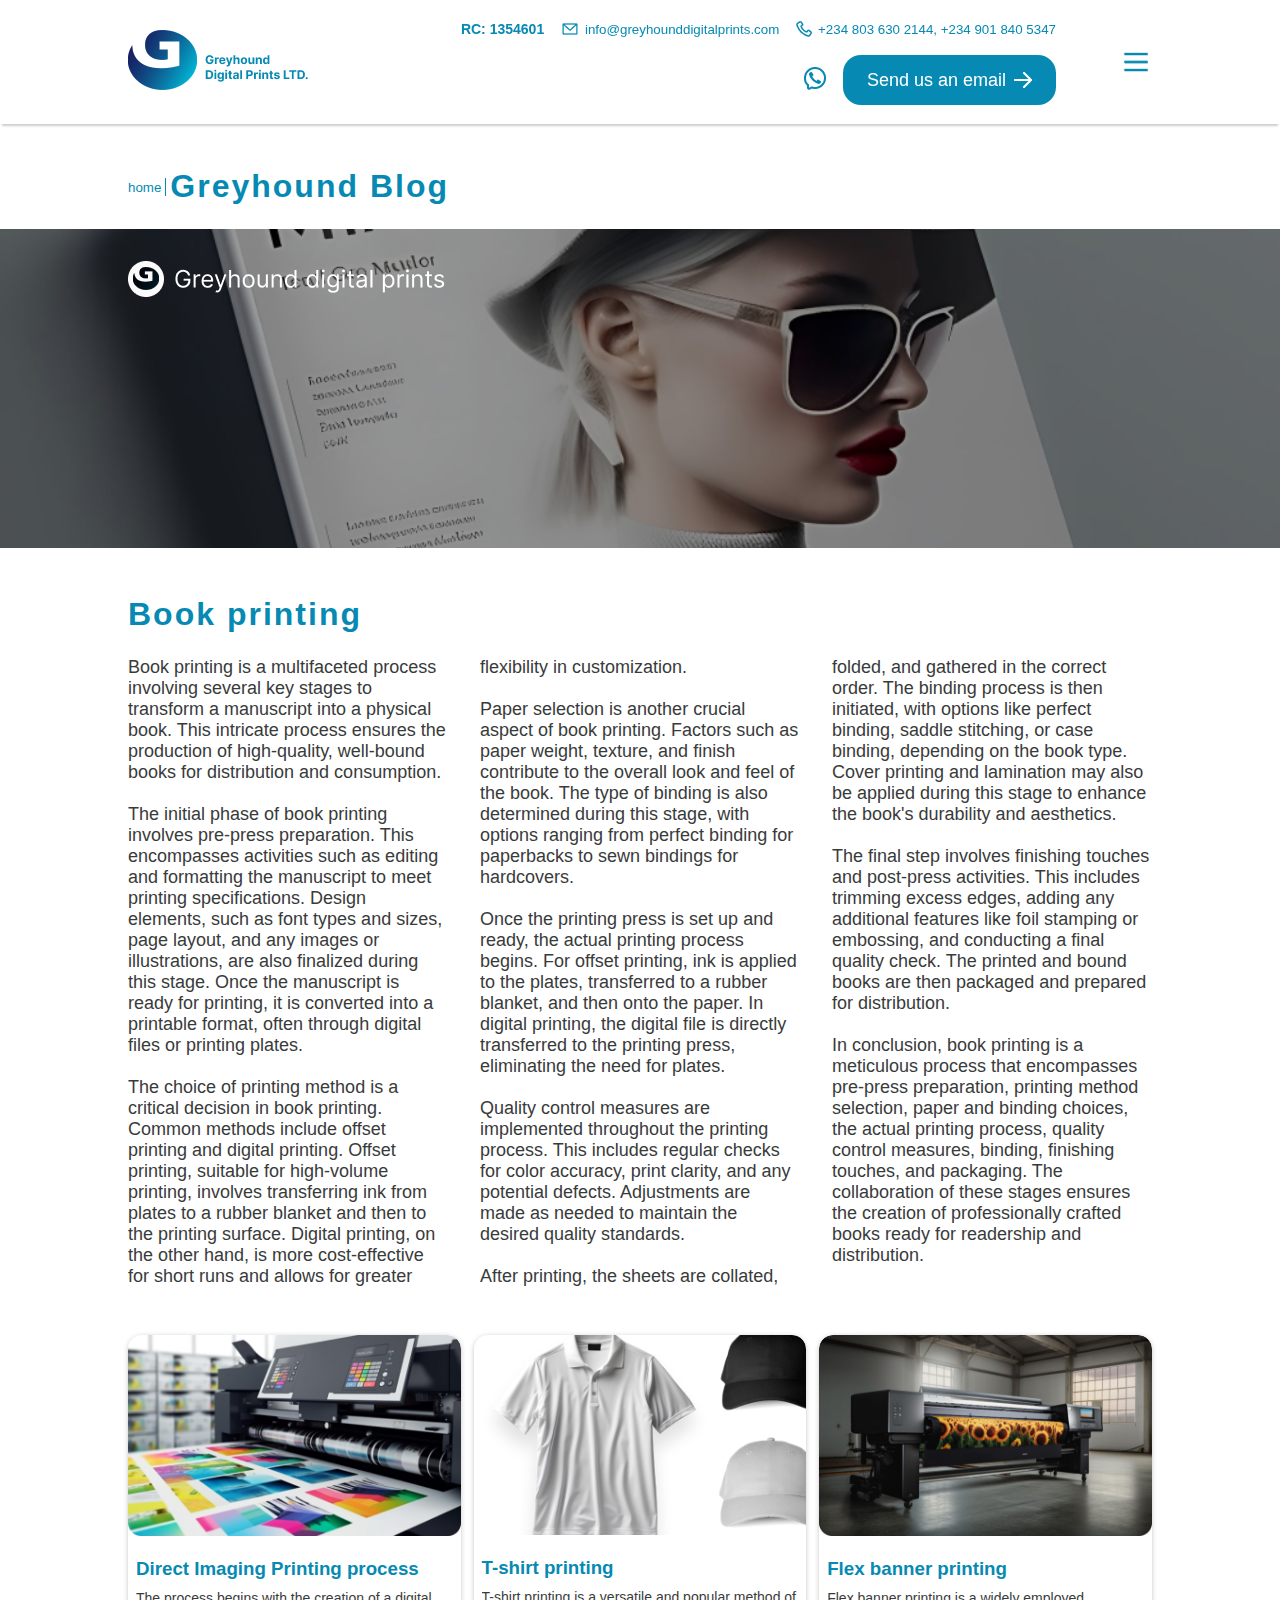
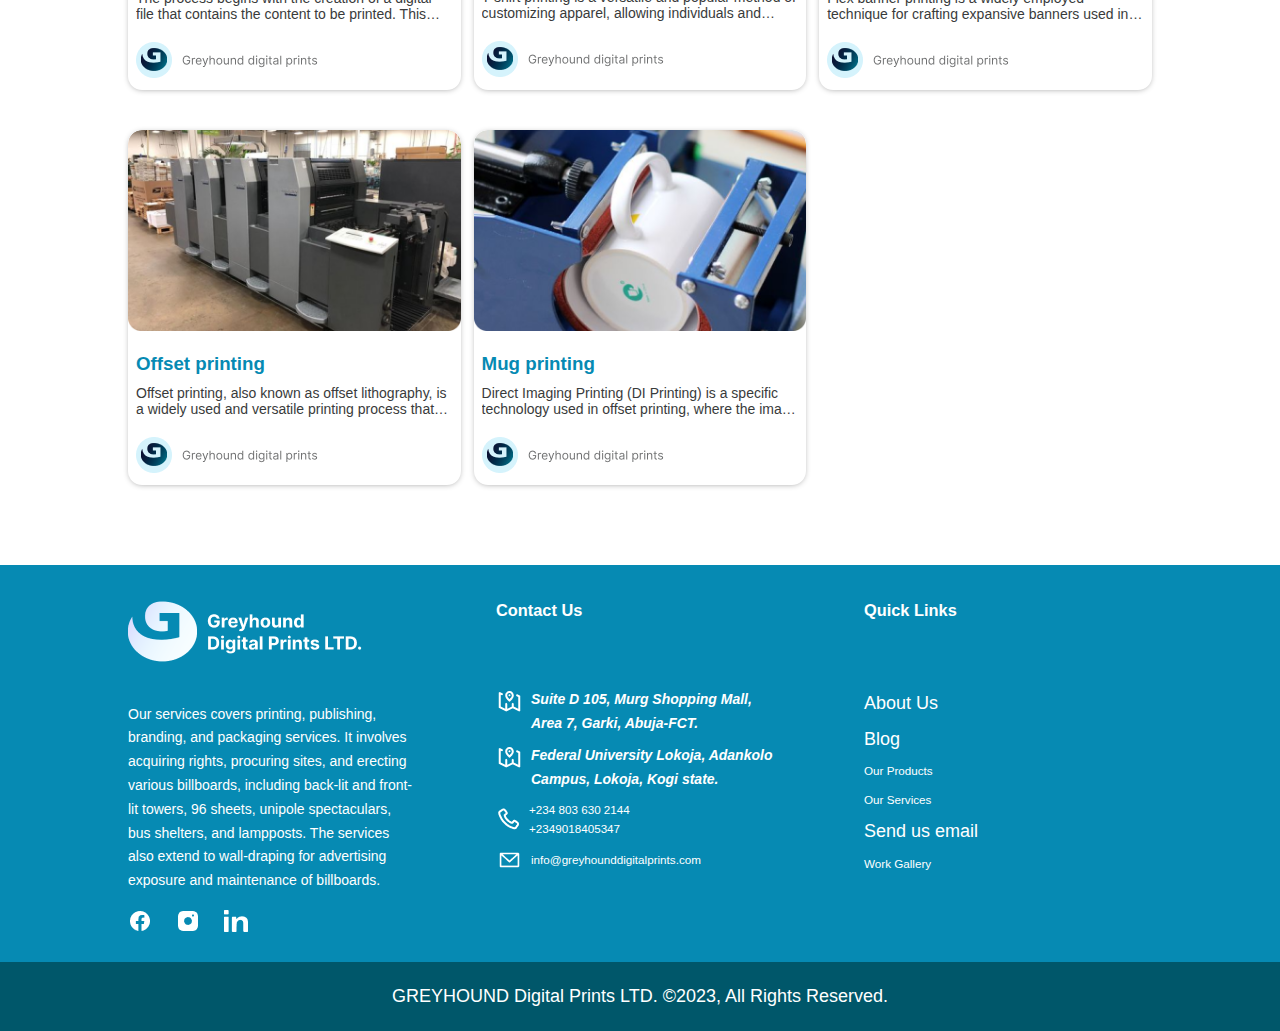
<file: blogpost3.html>
<!DOCTYPE html>
<html lang="en">

<head>
    <meta charset="UTF-8">
    <meta name="viewport" content="width=device-width, initial-scale=1.0">
    <title>Book printing</title>
    <link rel="icon" href="Assets/Grey hound logo@3x 1.png">
    <link rel="stylesheet" href="css/blog.css">
    <link rel="stylesheet" href="css/styles.css">
</head>

<body>
    <!-- HEADER SECTION WHICH CONTAINS THE NAVBAR -->
    <header>
        <!-- THE WHOLE NABBAR -->
        <nav class=" main_navbar container row">
            <!-- LOGO -->
            <a href="index.html">
                <img src="Assets/Group 14.png" alt="">
            </a>

            <!-- THE CONTAINER CONTAINING BOTH NAVBARS -->

            <div class="row navigation-bar_container">
                <div class="nav-menu_containers row">
                    <!-- THE FIRST NAVBAR STAYING ONTOP CONTAINING THE EMAIL AND PJONE NUMBER -->
                    <ul class="top_nav row">
                        <li class="address">RC: 1354601</li>
                        <li class="row nav-item_email">
                            <img src="Assets/email-1_svgrepo.com.png" alt="">
                            <small>info@greyhounddigitalprints.com</small>
                        </li>
                        <li class="row nav-item_call">
                            <img src="Assets/call-receive_svgrepo.com.png" alt="">
                            <small>+234 803 630 2144, +234 901 840 5347</small>
                        </li>
                    </ul>
                    <!-- THE SECOND NAVBAR CONTAINING THE CTA BUTTON -->
                    <ul class="down_nav row">
                        <li class="whatsapp-nav_icon">
                            <a href="https://wa.link/q9gwu8">
                                <img src="Assets/whatsapp_svgrepo.com.png" alt="">
                            </a>
                        </li>
                        <a href="mailto:info@greyhounddigitalprints.com">
                            <li class="row nav-item_btn">
                                <p>Send us an email</p>
                                <img src="Assets/right_arow.png" alt="">
                            </li>
                        </a>
                    </ul>
                </div>
                <div class="nav-menu__container row">
                    <li class="whatsapp-nav_icon mobile_whatsapp">
                        <a href="https://wa.link/q9gwu8">
                            <img src="Assets/whatsapp_svgrepo.com.png" alt="">
                        </a>
                    </li>
                    <button class="mobile-nav-toggle" data-visible="false" aria-controls="navigation-bar">
                        <span class="sr-only"> Menu </span>
                    </button>
                    <nav id="navigation-bar" class="nav_menu" aria-expanded="false">
                        <ul>
                            <li>
                                <a href="aboutUs.html">About-Us</a>
                            </li>
                            <li>
                                <a href="blog.html">Blog</a>
                            </li>
                            <li>
                                <a href="contactUs.html">Contact Us</a>
                            </li>
                            <li>
                                <a href="gallery.html">Gallery</a>
                            </li>
                            <a href="mailto:info@greyhounddigitalprints.com">
                                <li class="row nav-item_btn">
                                    <p>Send us an email</p>
                                    <img src="Assets/right_arow.png" alt="">
                                </li>
                            </a>
                            <li class="help_support">
                                <a class="row" href=""><img src="Assets/question-circle_svgrepo.com.png" alt=""> Help &
                                    Support</a>
                            </li>
                        </ul>
                    </nav>
                </div>
            </div>
        </nav>
    </header>

    <main>

        <section id="blog__section">

            <div class="row title_home-link container">
                <a class="home_link" href="index.html"><small>home</small></a>
                <h2>Greyhound Blog</h2>
            </div>

            <div class="blogpost-top_image blogpost-top_image3">
                <div class="container">
                    <img src="Assets/Frame 66.png" alt="">
                </div>
            </div>

            <div class="container">
                <h2>Book printing</h2>
                <p class="blogpost_text">
                    Book printing is a multifaceted process involving several key stages to transform a manuscript into
                    a physical book. This intricate process ensures the production of high-quality, well-bound books for
                    distribution and consumption. <br><br>

                    The initial phase of book printing involves pre-press preparation. This encompasses activities such
                    as editing and formatting the manuscript to meet printing specifications. Design elements, such as
                    font types and sizes, page layout, and any images or illustrations, are also finalized during this
                    stage. Once the manuscript is ready for printing, it is converted into a printable format, often
                    through digital files or printing plates. <br><br>

                    The choice of printing method is a critical decision in book printing. Common methods include offset
                    printing and digital printing. Offset printing, suitable for high-volume printing, involves
                    transferring ink from plates to a rubber blanket and then to the printing surface. Digital printing,
                    on the other hand, is more cost-effective for short runs and allows for greater flexibility in
                    customization. <br><br>

                    Paper selection is another crucial aspect of book printing. Factors such as paper weight, texture,
                    and finish contribute to the overall look and feel of the book. The type of binding is also
                    determined during this stage, with options ranging from perfect binding for paperbacks to sewn
                    bindings for hardcovers. <br><br>

                    Once the printing press is set up and ready, the actual printing process begins. For offset
                    printing, ink is applied to the plates, transferred to a rubber blanket, and then onto the paper. In
                    digital printing, the digital file is directly transferred to the printing press, eliminating the
                    need for plates. <br><br>

                    Quality control measures are implemented throughout the printing process. This includes regular
                    checks for color accuracy, print clarity, and any potential defects. Adjustments are made as needed
                    to maintain the desired quality standards. <br><br>

                    After printing, the sheets are collated, folded, and gathered in the correct order. The binding
                    process is then initiated, with options like perfect binding, saddle stitching, or case binding,
                    depending on the book type. Cover printing and lamination may also be applied during this stage to
                    enhance the book's durability and aesthetics. <br><br>

                    The final step involves finishing touches and post-press activities. This includes trimming excess
                    edges, adding any additional features like foil stamping or embossing, and conducting a final
                    quality check. The printed and bound books are then packaged and prepared for distribution. <br><br>

                    In conclusion, book printing is a meticulous process that encompasses pre-press preparation,
                    printing method selection, paper and binding choices, the actual printing process, quality control
                    measures, binding, finishing touches, and packaging. The collaboration of these stages ensures the
                    creation of professionally crafted books ready for readership and distribution.



                </p>
            </div>

            <div class="container">
                <div class="blogs__container">
                    <article class="blog">
                        <a href="blogpost1.html">
                            <div class="blog_img">
                                <img src="Images/blog_img(1).png" alt="">
                            </div>
                            <div class="blog-text_container">
                                <h3>Direct Imaging Printing process</h3>
                                <p class="blog-text">
                                    The process begins with the creation of a digital file that contains the content to
                                    be printed. This digital file is typically designed using graphic design software.
                                    Instead of using separate plates for each color, DI Printing employs a digital
                                    imaging system to transfer the image directly onto the printing plate. This step is
                                    often done using lasers or other imaging technologies.
                                </p>
                                <img src="Assets/Frame 67.png" alt="">
                            </div>
                        </a>
                    </article>
                    <article class="blog">
                        <a href="blogpost2.html">
                            <div class="blog_img">
                                <img src="Images/blog_img(2).png" alt="">
                            </div>
                            <div class="blog-text_container">
                                <h3>T-shirt printing</h3>
                                <p class="blog-text">
                                    T-shirt printing is a versatile and popular method of customizing apparel, allowing
                                    individuals and businesses to express creativity and personal style. The process
                                    involves several key steps to achieve high-quality and durable prints on T-shirts.
                                </p>
                                <img src="Assets/Frame 67.png" alt="">
                            </div>
                        </a>
                    </article>
                    <article class="blog">
                        <a href="blogpost4.html">
                            <div class="blog_img">
                                <img src="Images/blog_img(4).png" alt="">
                            </div>
                            <div class="blog-text_container">
                                <h3>Flex banner printing</h3>
                                <p class="blog-text">
                                    Flex banner printing is a widely employed technique for crafting expansive banners
                                    used in
                                    advertising and promotional endeavors. The term "flex" alludes to the pliable
                                    material commonly
                                    utilized for these banners, often composed of PVC (polyvinyl chloride) or similar
                                    synthetic
                                    materials. The process of flex banner printing encompasses several crucial stages.
                                </p>
                                <img src="Assets/Frame 67.png" alt="">
                            </div>
                        </a>
                    </article>
                    <article class="blog">
                        <a href="blogpost5.html">
                            <div class="blog_img">
                                <img src="Images/blog_img(5).png" alt="">
                            </div>
                            <div class="blog-text_container">
                                <h3>Offset printing</h3>
                                <p class="blog-text">
                                    Offset printing, also known as offset lithography, is a widely used and versatile
                                    printing process
                                    that involves the transfer of ink from a plate to a rubber blanket and then onto the
                                    printing
                                    surface, usually paper.
                                </p>
                                <img src="Assets/Frame 67.png" alt="">
                            </div>
                        </a>
                    </article>
                    <article class="blog">
                        <a href="blogpost6.html">
                            <div class="blog_img">
                                <img src="Images/blog_img(6).png" alt="">
                            </div>
                            <div class="blog-text_container">
                                <h3>Mug printing</h3>
                                <p class="blog-text">
                                    Direct Imaging Printing (DI Printing) is a specific technology used in offset
                                    printing,
                                    where the image is directly transferred to the printing plate without the need for
                                    intermediate steps like exposing separate plates for each color. DI Printing offers
                                </p>
                                <img src="Assets/Frame 67.png" alt="">
                            </div>
                        </a>
                    </article>
                </div>
            </div>
        </section>

    </main>


    <footer>
        <div class="container footer_container">
            <div class="description">
                <a href="index.html"><img class="footer_logo" src="Assets/Frame 41.png" alt=""></a>
                <p class="footer_text">
                    Our services covers printing, publishing, branding, and packaging services. It involves acquiring
                    rights, procuring sites, and erecting various billboards, including back-lit and front-lit towers,
                    96 sheets, unipole spectaculars, bus shelters, and lampposts. The services also extend to
                    wall-draping for advertising exposure and maintenance of billboards.
                </p>
                <div class="row social-media_icons">
                    <a href=""><img src="Assets/facebook_svgrepo.com.png" alt=""></a>
                    <a href=""><img src="Assets/instagram_svgrepo.com.png" alt=""></a>
                    <a href=""><img src="Assets/linked-in-logo-of-two-letters_svgrepo.com.png" alt=""></a>
                </div>
            </div>
            <div class="contact_us">
                <h3>Contact Us</h3>
                <div class="row address">
                    <img src="Assets/footer_map.png" alt="">
                    <address>Suite D 105, Murg Shopping Mall, Area 7, Garki, Abuja-FCT.</address>
                </div>
                <div class="row address">
                    <img src="Assets/footer_map.png" alt="">
                    <address>Federal University Lokoja, Adankolo Campus, Lokoja, Kogi state.</address>
                </div>
                <div class="row phone_nos-container">
                    <img src="Assets/footer_call.png" alt="">
                    <div class="row phone_nos">
                        <small>+234 803 630 2144</small>
                        <small>+2349018405347</small>
                    </div>
                </div>
                <div class="row email_container">
                    <img src="Assets/footer_email.png" alt="">
                    <small>info@greyhounddigitalprints.com</small>
                </div>
            </div>
            <div class="quick_links">
                <h3>Quick Links</h3>
                <div>
                    <a href="aboutUs.html">
                        <p>About Us</p>
                    </a>
                    <a href="blog.html">
                        <p>Blog</p>
                    </a>
                    <a href="index.html#Products__section"><small>Our Products</small></a>
                    <a href="index.html#services__section"><small>Our Services</small></a>
                    <a href="mailto:info@greyhounddigitalprints.com">
                        <p>Send us email</p>
                    </a>
                    <a href="gallery.html"><small>Work Gallery</small></a>
                </div>
            </div>
        </div>
        <div class="copyright">
            <p>GREYHOUND Digital Prints LTD. ©2023, All Rights Reserved.</p>
        </div>
    </footer>



    <div class="nav__shadow">

    </div>


    <script src="Js/nav.js"></script>
</body>

</html>
</file>
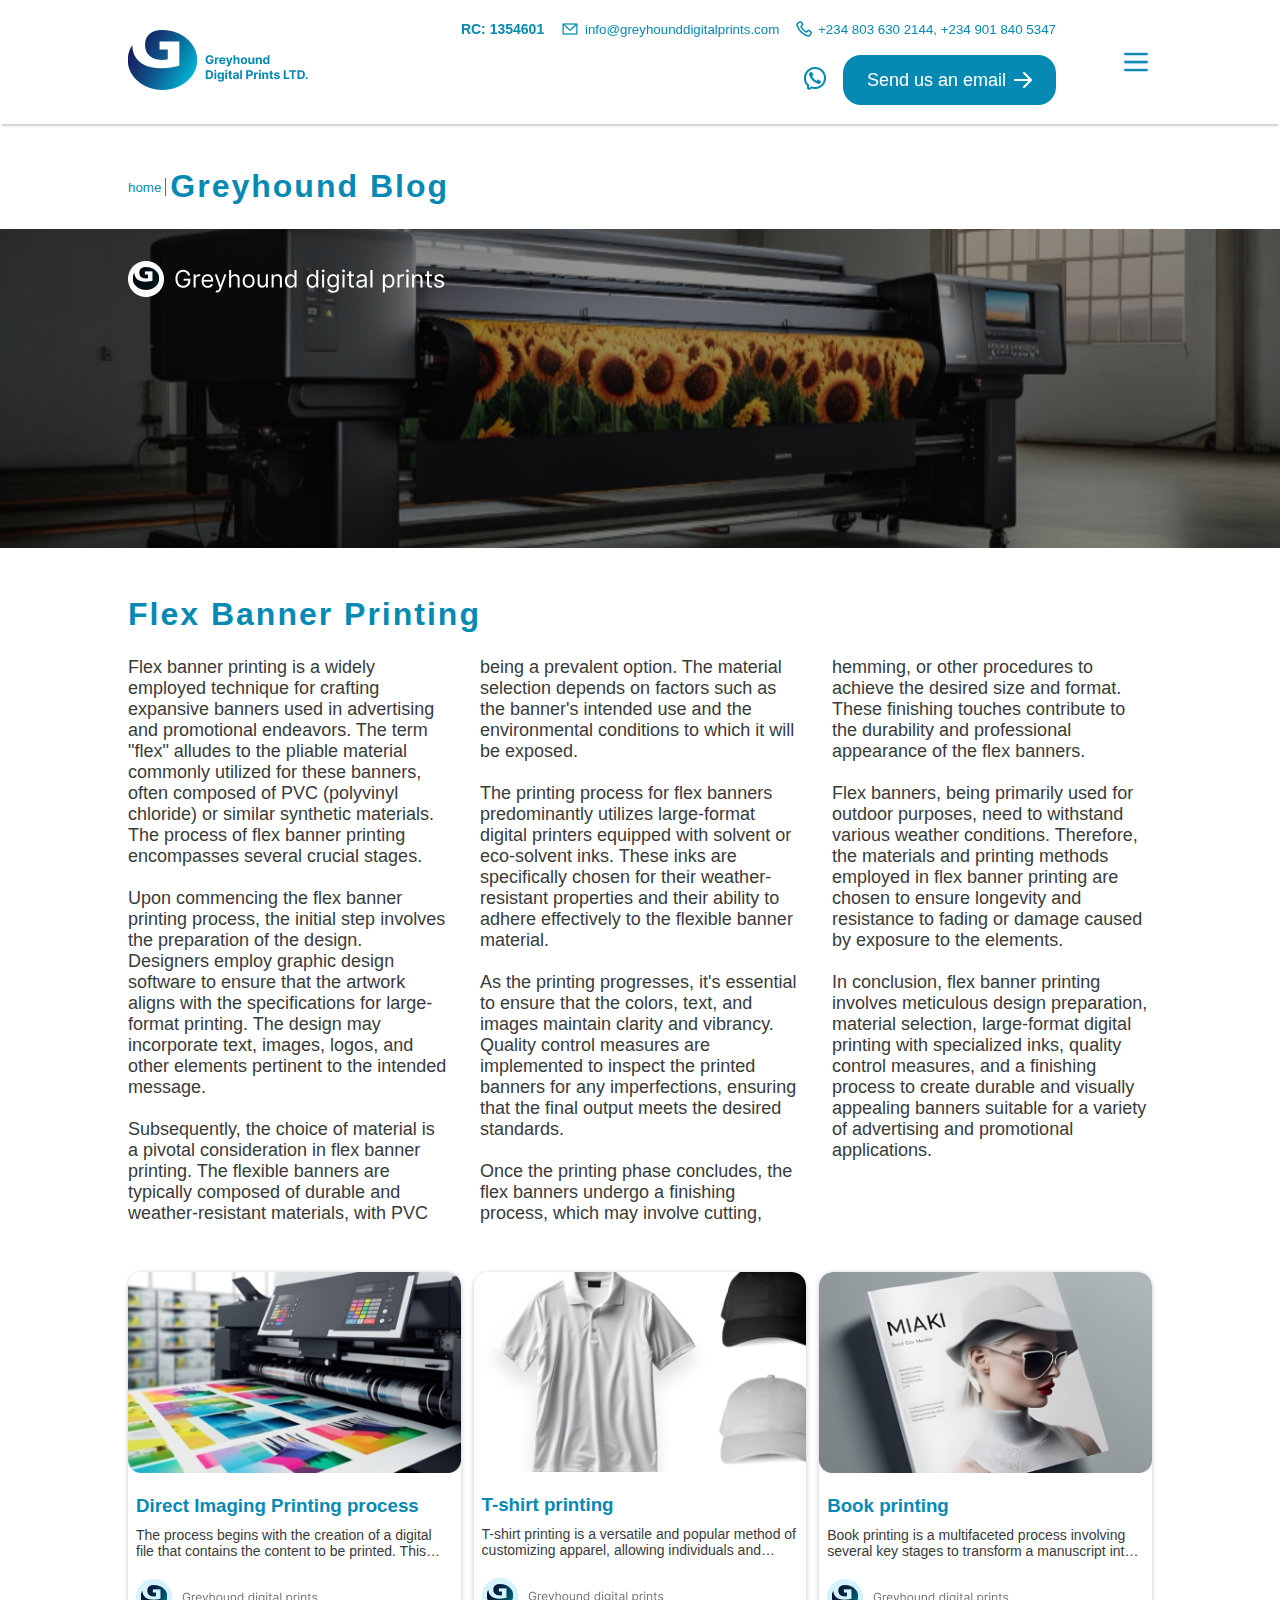
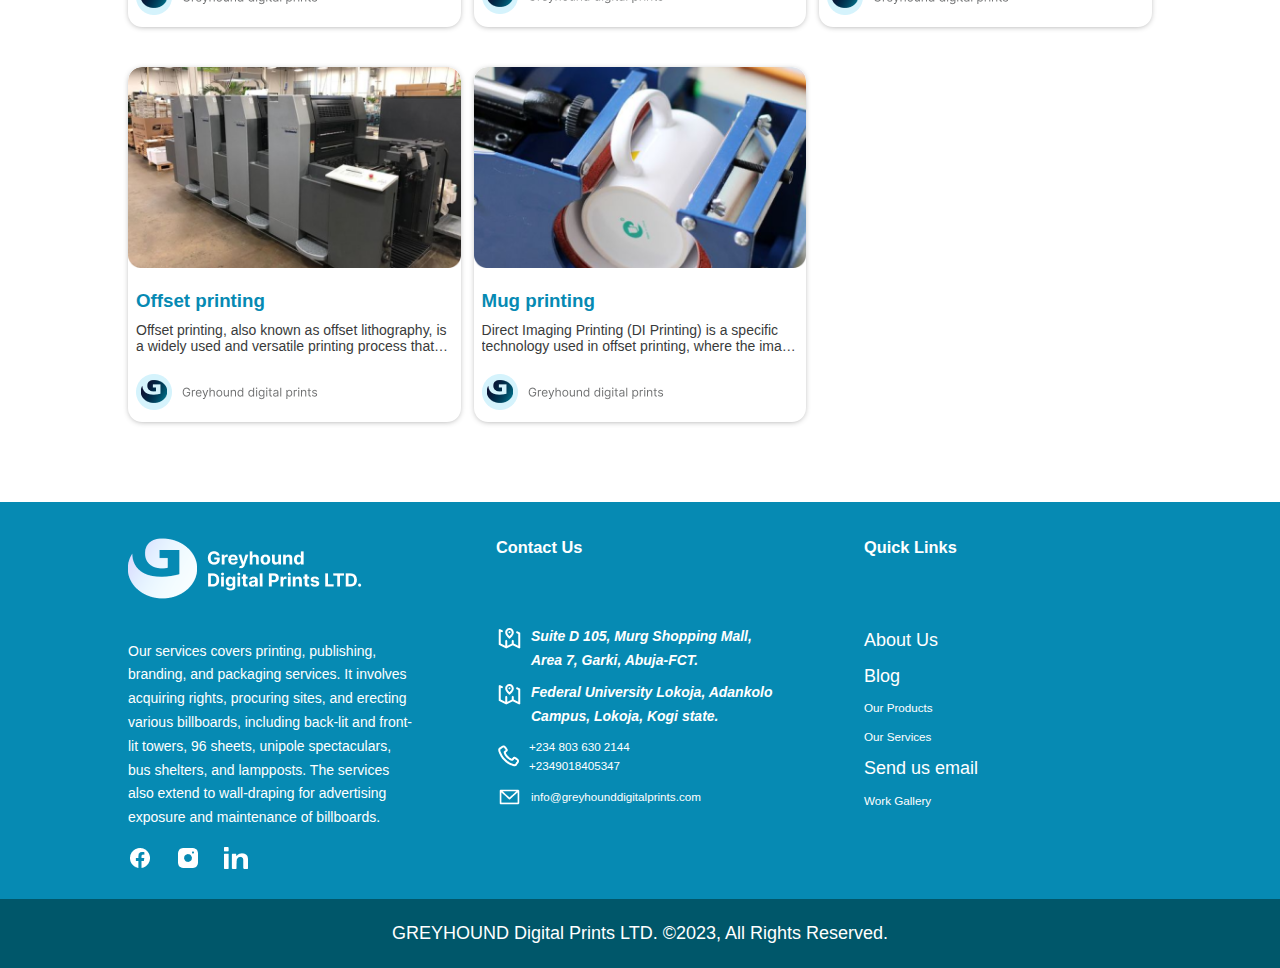
<file: blogpost4.html>
<!DOCTYPE html>
<html lang="en">

<head>
    <meta charset="UTF-8">
    <meta name="viewport" content="width=device-width, initial-scale=1.0">
    <title>Flex banner printing</title>
    <link rel="icon" href="Assets/Grey hound logo@3x 1.png">
    <link rel="stylesheet" href="css/blog.css">
    <link rel="stylesheet" href="css/styles.css">
</head>

<body>
    <!-- HEADER SECTION WHICH CONTAINS THE NAVBAR -->
    <header>
        <!-- THE WHOLE NABBAR -->
        <nav class=" main_navbar container row">
            <!-- LOGO -->
            <a href="index.html">
                <img src="Assets/Group 14.png" alt="">
            </a>

            <!-- THE CONTAINER CONTAINING BOTH NAVBARS -->

            <div class="row navigation-bar_container">
                <div class="nav-menu_containers row">
                    <!-- THE FIRST NAVBAR STAYING ONTOP CONTAINING THE EMAIL AND PJONE NUMBER -->
                    <ul class="top_nav row">
                        <li class="address">RC: 1354601</li>
                        <li class="row nav-item_email">
                            <img src="Assets/email-1_svgrepo.com.png" alt="">
                            <small>info@greyhounddigitalprints.com</small>
                        </li>
                        <li class="row nav-item_call">
                            <img src="Assets/call-receive_svgrepo.com.png" alt="">
                            <small>+234 803 630 2144, +234 901 840 5347</small>
                        </li>
                    </ul>
                    <!-- THE SECOND NAVBAR CONTAINING THE CTA BUTTON -->
                    <ul class="down_nav row">
                        <li class="whatsapp-nav_icon">
                            <a href="https://wa.link/q9gwu8">
                                <img src="Assets/whatsapp_svgrepo.com.png" alt="">
                            </a>
                        </li>
                        <a href="mailto:info@greyhounddigitalprints.com">
                            <li class="row nav-item_btn">
                                <p>Send us an email</p>
                                <img src="Assets/right_arow.png" alt="">
                            </li>
                        </a>
                    </ul>
                </div>
                <div class="nav-menu__container row">
                    <li class="whatsapp-nav_icon mobile_whatsapp">
                        <a href="https://wa.link/q9gwu8">
                            <img src="Assets/whatsapp_svgrepo.com.png" alt="">
                        </a>
                    </li>
                    <button class="mobile-nav-toggle" data-visible="false" aria-controls="navigation-bar">
                        <span class="sr-only"> Menu </span>
                    </button>
                    <nav id="navigation-bar" class="nav_menu" aria-expanded="false">
                        <ul>
                            <li>
                                <a href="aboutUs.html">About-Us</a>
                            </li>
                            <li>
                                <a href="blog.html">Blog</a>
                            </li>
                            <li>
                                <a href="contactUs.html">Contact Us</a>
                            </li>
                            <li>
                                <a href="gallery.html">Gallery</a>
                            </li>
                            <a href="mailto:info@greyhounddigitalprints.com">
                                <li class="row nav-item_btn">
                                    <p>Send us an email</p>
                                    <img src="Assets/right_arow.png" alt="">
                                </li>
                            </a>
                            <li class="help_support">
                                <a class="row" href=""><img src="Assets/question-circle_svgrepo.com.png" alt=""> Help &
                                    Support</a>
                            </li>
                        </ul>
                    </nav>
                </div>
            </div>
        </nav>
    </header>

    <main>

        <section id="blog__section">

            <div class="row title_home-link container">
                <a class="home_link" href="index.html"><small>home</small></a>
                <h2>Greyhound Blog</h2>
            </div>

            <div class="blogpost-top_image blogpost-top_image4">
                <div class="container">
                    <img src="Assets/Frame 66.png" alt="">
                </div>
            </div>

            <div class="container">
                <h2>Flex Banner Printing</h2>
                <p class="blogpost_text">
                    Flex banner printing is a widely employed technique for crafting expansive banners used in
                    advertising and promotional endeavors. The term "flex" alludes to the pliable material commonly
                    utilized for these banners, often composed of PVC (polyvinyl chloride) or similar synthetic
                    materials. The process of flex banner printing encompasses several crucial stages. <br><br>

                    Upon commencing the flex banner printing process, the initial step involves the preparation of the
                    design. Designers employ graphic design software to ensure that the artwork aligns with the
                    specifications for large-format printing. The design may incorporate text, images, logos, and other
                    elements pertinent to the intended message. <br><br>

                    Subsequently, the choice of material is a pivotal consideration in flex banner printing. The
                    flexible banners are typically composed of durable and weather-resistant materials, with PVC being a
                    prevalent option. The material selection depends on factors such as the banner's intended use and
                    the environmental conditions to which it will be exposed. <br><br>

                    The printing process for flex banners predominantly utilizes large-format digital printers equipped
                    with solvent or eco-solvent inks. These inks are specifically chosen for their weather-resistant
                    properties and their ability to adhere effectively to the flexible banner material. <br><br>

                    As the printing progresses, it's essential to ensure that the colors, text, and images maintain
                    clarity and vibrancy. Quality control measures are implemented to inspect the printed banners for
                    any imperfections, ensuring that the final output meets the desired standards. <br><br>

                    Once the printing phase concludes, the flex banners undergo a finishing process, which may involve
                    cutting, hemming, or other procedures to achieve the desired size and format. These finishing
                    touches contribute to the durability and professional appearance of the flex banners. <br><br>

                    Flex banners, being primarily used for outdoor purposes, need to withstand various weather
                    conditions. Therefore, the materials and printing methods employed in flex banner printing are
                    chosen to ensure longevity and resistance to fading or damage caused by exposure to the elements.
                    <br><br>

                    In conclusion, flex banner printing involves meticulous design preparation, material selection,
                    large-format digital printing with specialized inks, quality control measures, and a finishing
                    process to create durable and visually appealing banners suitable for a variety of advertising and
                    promotional applications. <br><br>
                </p>
            </div>

            <div class="container">
                <div class="blogs__container">
                    <article class="blog">
                        <a href="blogpost1.html">
                            <div class="blog_img">
                                <img src="Images/blog_img(1).png" alt="">
                            </div>
                            <div class="blog-text_container">
                                <h3>Direct Imaging Printing process</h3>
                                <p class="blog-text">
                                    The process begins with the creation of a digital file that contains the content to
                                    be printed. This digital file is typically designed using graphic design software.
                                    Instead of using separate plates for each color, DI Printing employs a digital
                                    imaging system to transfer the image directly onto the printing plate. This step is
                                    often done using lasers or other imaging technologies.
                                </p>
                                <img src="Assets/Frame 67.png" alt="">
                            </div>
                        </a>
                    </article>
                    <article class="blog">
                        <a href="blogpost2.html">
                            <div class="blog_img">
                                <img src="Images/blog_img(2).png" alt="">
                            </div>
                            <div class="blog-text_container">
                                <h3>T-shirt printing</h3>
                                <p class="blog-text">
                                    T-shirt printing is a versatile and popular method of customizing apparel, allowing
                                    individuals and businesses to express creativity and personal style. The process
                                    involves several key steps to achieve high-quality and durable prints on T-shirts.
                                </p>
                                <img src="Assets/Frame 67.png" alt="">
                            </div>
                        </a>
                    </article>
                    <article class="blog">
                        <a href="blogpost3.html">
                            <div class="blog_img">
                                <img src="Images/blog_img(3).png" alt="">
                            </div>
                            <div class="blog-text_container">
                                <h3>Book printing</h3>
                                <p class="blog-text">
                                    Book printing is a multifaceted process involving several key stages to transform a
                                    manuscript into a physical book. This intricate process ensures the production of
                                    high-quality, well-bound books for distribution and consumption.
                                    The initial phase of book printing involves pre-press preparation.
                                </p>
                                <img src="Assets/Frame 67.png" alt="">
                            </div>
                        </a>
                    </article>
                    <article class="blog">
                        <a href="blogpost5.html">
                            <div class="blog_img">
                                <img src="Images/blog_img(5).png" alt="">
                            </div>
                            <div class="blog-text_container">
                                <h3>Offset printing</h3>
                                <p class="blog-text">
                                    Offset printing, also known as offset lithography, is a widely used and versatile
                                    printing process
                                    that involves the transfer of ink from a plate to a rubber blanket and then onto the
                                    printing
                                    surface, usually paper.
                                </p>
                                <img src="Assets/Frame 67.png" alt="">
                            </div>
                        </a>
                    </article>
                    <article class="blog">
                        <a href="blogpost6.html">
                            <div class="blog_img">
                                <img src="Images/blog_img(6).png" alt="">
                            </div>
                            <div class="blog-text_container">
                                <h3>Mug printing</h3>
                                <p class="blog-text">
                                    Direct Imaging Printing (DI Printing) is a specific technology used in offset
                                    printing,
                                    where the image is directly transferred to the printing plate without the need for
                                    intermediate steps like exposing separate plates for each color. DI Printing offers
                                </p>
                                <img src="Assets/Frame 67.png" alt="">
                            </div>
                        </a>
                    </article>
                </div>
            </div>
        </section>

    </main>


    <footer>
        <div class="container footer_container">
            <div class="description">
                <a href="index.html"><img class="footer_logo" src="Assets/Frame 41.png" alt=""></a>
                <p class="footer_text">
                    Our services covers printing, publishing, branding, and packaging services. It involves acquiring
                    rights, procuring sites, and erecting various billboards, including back-lit and front-lit towers,
                    96 sheets, unipole spectaculars, bus shelters, and lampposts. The services also extend to
                    wall-draping for advertising exposure and maintenance of billboards.
                </p>
                <div class="row social-media_icons">
                    <a href=""><img src="Assets/facebook_svgrepo.com.png" alt=""></a>
                    <a href=""><img src="Assets/instagram_svgrepo.com.png" alt=""></a>
                    <a href=""><img src="Assets/linked-in-logo-of-two-letters_svgrepo.com.png" alt=""></a>
                </div>
            </div>
            <div class="contact_us">
                <h3>Contact Us</h3>
                <div class="row address">
                    <img src="Assets/footer_map.png" alt="">
                    <address>Suite D 105, Murg Shopping Mall, Area 7, Garki, Abuja-FCT.</address>
                </div>
                <div class="row address">
                    <img src="Assets/footer_map.png" alt="">
                    <address>Federal University Lokoja, Adankolo Campus, Lokoja, Kogi state.</address>
                </div>
                <div class="row phone_nos-container">
                    <img src="Assets/footer_call.png" alt="">
                    <div class="row phone_nos">
                        <small>+234 803 630 2144</small>
                        <small>+2349018405347</small>
                    </div>
                </div>
                <div class="row email_container">
                    <img src="Assets/footer_email.png" alt="">
                    <small>info@greyhounddigitalprints.com</small>
                </div>
            </div>
            <div class="quick_links">
                <h3>Quick Links</h3>
                <div>
                    <a href="aboutUs.html">
                        <p>About Us</p>
                    </a>
                    <a href="blog.html">
                        <p>Blog</p>
                    </a>
                    <a href="index.html#Products__section"><small>Our Products</small></a>
                    <a href="index.html#services__section"><small>Our Services</small></a>
                    <a href="mailto:info@greyhounddigitalprints.com">
                        <p>Send us email</p>
                    </a>
                    <a href="gallery.html"><small>Work Gallery</small></a>
                </div>
            </div>
        </div>
        <div class="copyright">
            <p>GREYHOUND Digital Prints LTD. ©2023, All Rights Reserved.</p>
        </div>
    </footer>



    <div class="nav__shadow">

    </div>


    <script src="Js/nav.js"></script>
</body>

</html>
</file>
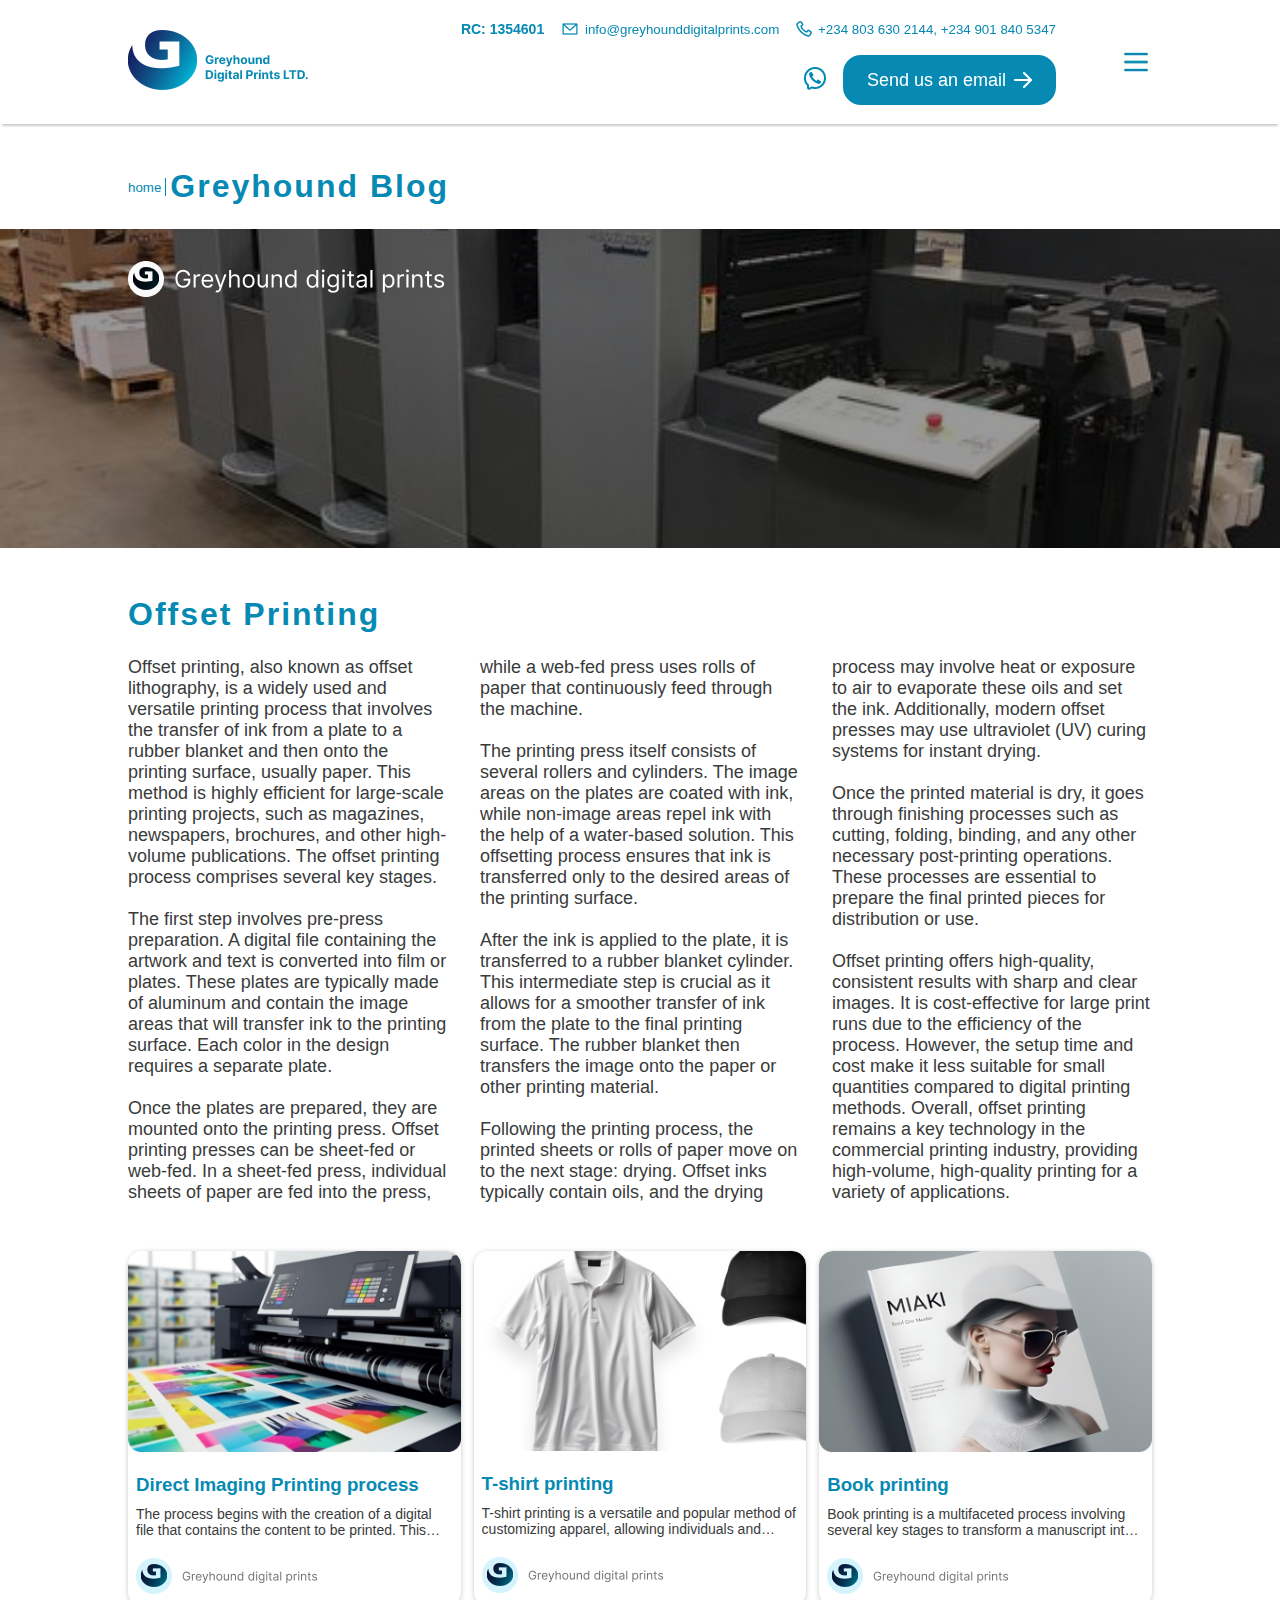
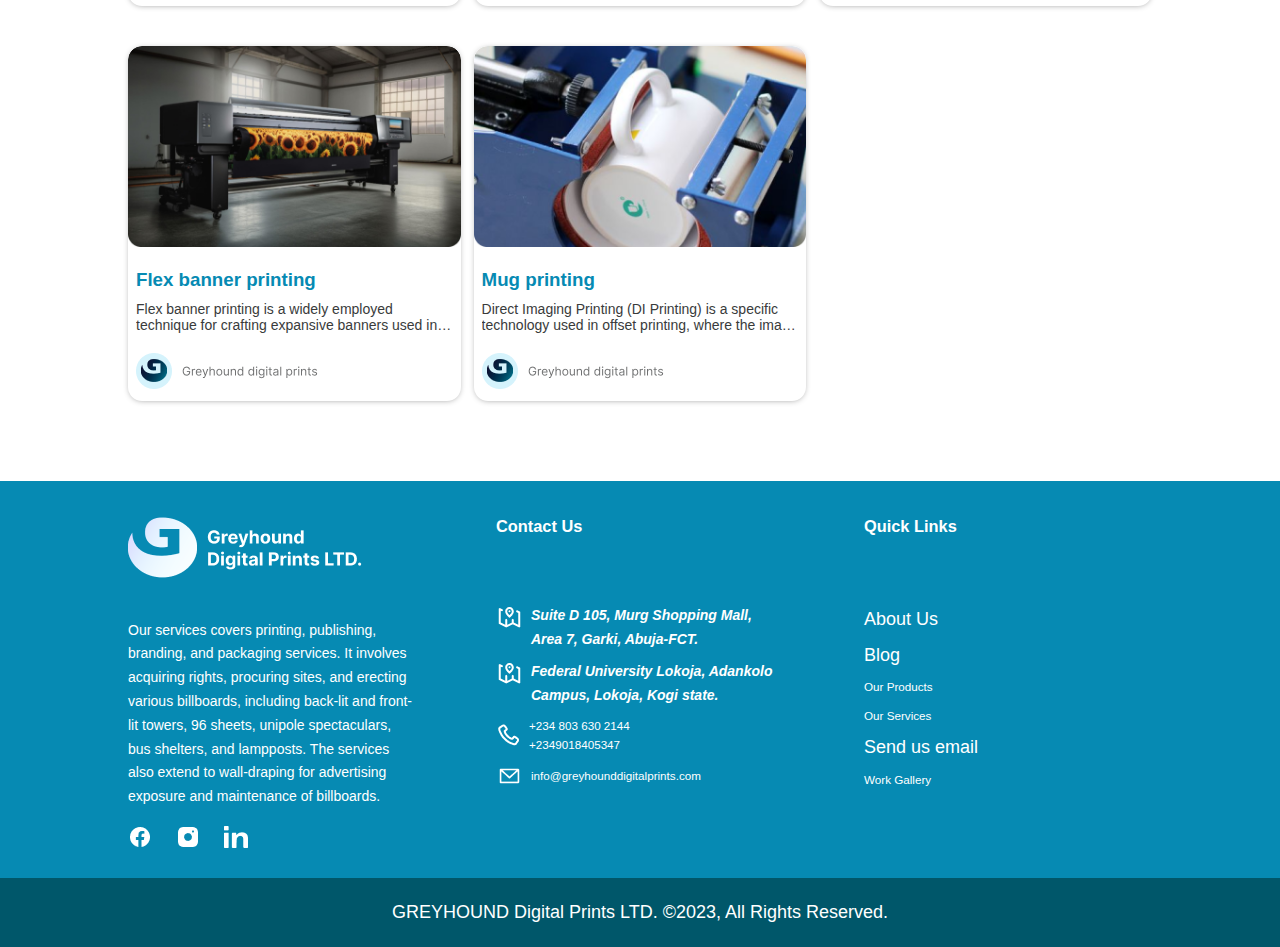
<file: blogpost5.html>
<!DOCTYPE html>
<html lang="en">

<head>
    <meta charset="UTF-8">
    <meta name="viewport" content="width=device-width, initial-scale=1.0">
    <title>Offset Printing</title>
    <link rel="icon" href="Assets/Grey hound logo@3x 1.png">
    <link rel="stylesheet" href="css/blog.css">
    <link rel="stylesheet" href="css/styles.css">
</head>

<body>
    <!-- HEADER SECTION WHICH CONTAINS THE NAVBAR -->
    <header>
        <!-- THE WHOLE NABBAR -->
        <nav class=" main_navbar container row">
            <!-- LOGO -->
            <a href="index.html">
                <img src="Assets/Group 14.png" alt="">
            </a>

            <!-- THE CONTAINER CONTAINING BOTH NAVBARS -->

            <div class="row navigation-bar_container">
                <div class="nav-menu_containers row">
                    <!-- THE FIRST NAVBAR STAYING ONTOP CONTAINING THE EMAIL AND PJONE NUMBER -->
                    <ul class="top_nav row">
                        <li class="address">RC: 1354601</li>
                        <li class="row nav-item_email">
                            <img src="Assets/email-1_svgrepo.com.png" alt="">
                            <small>info@greyhounddigitalprints.com</small>
                        </li>
                        <li class="row nav-item_call">
                            <img src="Assets/call-receive_svgrepo.com.png" alt="">
                            <small>+234 803 630 2144, +234 901 840 5347</small>
                        </li>
                    </ul>
                    <!-- THE SECOND NAVBAR CONTAINING THE CTA BUTTON -->
                    <ul class="down_nav row">
                        <li class="whatsapp-nav_icon">
                            <a href="https://wa.link/q9gwu8">
                                <img src="Assets/whatsapp_svgrepo.com.png" alt="">
                            </a>
                        </li>
                        <a href="mailto:info@greyhounddigitalprints.com">
                            <li class="row nav-item_btn">
                                <p>Send us an email</p>
                                <img src="Assets/right_arow.png" alt="">
                            </li>
                        </a>
                    </ul>
                </div>
                <div class="nav-menu__container row">
                    <li class="whatsapp-nav_icon mobile_whatsapp">
                        <a href="https://wa.link/q9gwu8">
                            <img src="Assets/whatsapp_svgrepo.com.png" alt="">
                        </a>
                    </li>
                    <button class="mobile-nav-toggle" data-visible="false" aria-controls="navigation-bar">
                        <span class="sr-only"> Menu </span>
                    </button>
                    <nav id="navigation-bar" class="nav_menu" aria-expanded="false">
                        <ul>
                            <li>
                                <a href="aboutUs.html">About-Us</a>
                            </li>
                            <li>
                                <a href="blog.html">Blog</a>
                            </li>
                            <li>
                                <a href="contactUs.html">Contact Us</a>
                            </li>
                            <li>
                                <a href="gallery.html">Gallery</a>
                            </li>
                            <a href="mailto:info@greyhounddigitalprints.com">
                                <li class="row nav-item_btn">
                                    <p>Send us an email</p>
                                    <img src="Assets/right_arow.png" alt="">
                                </li>
                            </a>
                            <li class="help_support">
                                <a class="row" href=""><img src="Assets/question-circle_svgrepo.com.png" alt=""> Help &
                                    Support</a>
                            </li>
                        </ul>
                    </nav>
                </div>
            </div>
        </nav>
    </header>

    <main>

        <section id="blog__section">

            <div class="row title_home-link container">
                <a class="home_link" href="index.html"><small>home</small></a>
                <h2>Greyhound Blog</h2>
            </div>

            <div class="blogpost-top_image blogpost-top_image5">
                <div class="container">
                    <img src="Assets/Frame 66.png" alt="">
                </div>
            </div>

            <div class="container">
                <h2>Offset Printing</h2>
                <p class="blogpost_text">
                    Offset printing, also known as offset lithography, is a widely used and versatile printing process
                    that involves the transfer of ink from a plate to a rubber blanket and then onto the printing
                    surface, usually paper. This method is highly efficient for large-scale printing projects, such as
                    magazines, newspapers, brochures, and other high-volume publications. The offset printing process
                    comprises several key stages. <br><br>

                    The first step involves pre-press preparation. A digital file containing the artwork and text is
                    converted into film or plates. These plates are typically made of aluminum and contain the image
                    areas that will transfer ink to the printing surface. Each color in the design requires a separate
                    plate. <br><br>

                    Once the plates are prepared, they are mounted onto the printing press. Offset printing presses can
                    be sheet-fed or web-fed. In a sheet-fed press, individual sheets of paper are fed into the press,
                    while a web-fed press uses rolls of paper that continuously feed through the machine. <br><br>

                    The printing press itself consists of several rollers and cylinders. The image areas on the plates
                    are coated with ink, while non-image areas repel ink with the help of a water-based solution. This
                    offsetting process ensures that ink is transferred only to the desired areas of the printing
                    surface. <br><br>

                    After the ink is applied to the plate, it is transferred to a rubber blanket cylinder. This
                    intermediate step is crucial as it allows for a smoother transfer of ink from the plate to the final
                    printing surface. The rubber blanket then transfers the image onto the paper or other printing
                    material. <br><br>

                    Following the printing process, the printed sheets or rolls of paper move on to the next stage:
                    drying. Offset inks typically contain oils, and the drying process may involve heat or exposure to
                    air to evaporate these oils and set the ink. Additionally, modern offset presses may use ultraviolet
                    (UV) curing systems for instant drying. <br><br>

                    Once the printed material is dry, it goes through finishing processes such as cutting, folding,
                    binding, and any other necessary post-printing operations. These processes are essential to prepare
                    the final printed pieces for distribution or use. <br><br>

                    Offset printing offers high-quality, consistent results with sharp and clear images. It is
                    cost-effective for large print runs due to the efficiency of the process. However, the setup time
                    and cost make it less suitable for small quantities compared to digital printing methods. Overall,
                    offset printing remains a key technology in the commercial printing industry, providing high-volume,
                    high-quality printing for a variety of applications.


                </p>
            </div>

            <div class="container">
                <div class="blogs__container">
                    <article class="blog">
                        <a href="blogpost1.html">
                            <div class="blog_img">
                                <img src="Images/blog_img(1).png" alt="">
                            </div>
                            <div class="blog-text_container">
                                <h3>Direct Imaging Printing process</h3>
                                <p class="blog-text">
                                    The process begins with the creation of a digital file that contains the content to
                                    be printed. This digital file is typically designed using graphic design software.
                                    Instead of using separate plates for each color, DI Printing employs a digital
                                    imaging system to transfer the image directly onto the printing plate. This step is
                                    often done using lasers or other imaging technologies.
                                </p>
                                <img src="Assets/Frame 67.png" alt="">
                            </div>
                        </a>
                    </article>
                    <article class="blog">
                        <a href="blogpost2.html">
                            <div class="blog_img">
                                <img src="Images/blog_img(2).png" alt="">
                            </div>
                            <div class="blog-text_container">
                                <h3>T-shirt printing</h3>
                                <p class="blog-text">
                                    T-shirt printing is a versatile and popular method of customizing apparel, allowing
                                    individuals and businesses to express creativity and personal style. The process
                                    involves several key steps to achieve high-quality and durable prints on T-shirts.
                                </p>
                                <img src="Assets/Frame 67.png" alt="">
                            </div>
                        </a>
                    </article>
                    <article class="blog">
                        <a href="blogpost3.html">
                            <div class="blog_img">
                                <img src="Images/blog_img(3).png" alt="">
                            </div>
                            <div class="blog-text_container">
                                <h3>Book printing</h3>
                                <p class="blog-text">
                                    Book printing is a multifaceted process involving several key stages to transform a
                                    manuscript into a physical book. This intricate process ensures the production of
                                    high-quality, well-bound books for distribution and consumption.
                                    The initial phase of book printing involves pre-press preparation.
                                </p>
                                <img src="Assets/Frame 67.png" alt="">
                            </div>
                        </a>
                    </article>
                    <article class="blog">
                        <a href="blogpost4.html">
                            <div class="blog_img">
                                <img src="Images/blog_img(4).png" alt="">
                            </div>
                            <div class="blog-text_container">
                                <h3>Flex banner printing</h3>
                                <p class="blog-text">
                                    Flex banner printing is a widely employed technique for crafting expansive banners
                                    used in
                                    advertising and promotional endeavors. The term "flex" alludes to the pliable
                                    material commonly
                                    utilized for these banners, often composed of PVC (polyvinyl chloride) or similar
                                    synthetic
                                    materials. The process of flex banner printing encompasses several crucial stages.
                                </p>
                                <img src="Assets/Frame 67.png" alt="">
                            </div>
                        </a>
                    </article>
                    <article class="blog">
                        <a href="blogpost6.html">
                            <div class="blog_img">
                                <img src="Images/blog_img(6).png" alt="">
                            </div>
                            <div class="blog-text_container">
                                <h3>Mug printing</h3>
                                <p class="blog-text">
                                    Direct Imaging Printing (DI Printing) is a specific technology used in offset
                                    printing,
                                    where the image is directly transferred to the printing plate without the need for
                                    intermediate steps like exposing separate plates for each color. DI Printing offers
                                </p>
                                <img src="Assets/Frame 67.png" alt="">
                            </div>
                        </a>
                    </article>
                </div>
            </div>
        </section>

    </main>


    <footer>
        <div class="container footer_container">
            <div class="description">
                <a href="index.html"><img class="footer_logo" src="Assets/Frame 41.png" alt=""></a>
                <p class="footer_text">
                    Our services covers printing, publishing, branding, and packaging services. It involves acquiring
                    rights, procuring sites, and erecting various billboards, including back-lit and front-lit towers,
                    96 sheets, unipole spectaculars, bus shelters, and lampposts. The services also extend to
                    wall-draping for advertising exposure and maintenance of billboards.
                </p>
                <div class="row social-media_icons">
                    <a href=""><img src="Assets/facebook_svgrepo.com.png" alt=""></a>
                    <a href=""><img src="Assets/instagram_svgrepo.com.png" alt=""></a>
                    <a href=""><img src="Assets/linked-in-logo-of-two-letters_svgrepo.com.png" alt=""></a>
                </div>
            </div>
            <div class="contact_us">
                <h3>Contact Us</h3>
                <div class="row address">
                    <img src="Assets/footer_map.png" alt="">
                    <address>Suite D 105, Murg Shopping Mall, Area 7, Garki, Abuja-FCT.</address>
                </div>
                <div class="row address">
                    <img src="Assets/footer_map.png" alt="">
                    <address>Federal University Lokoja, Adankolo Campus, Lokoja, Kogi state.</address>
                </div>
                <div class="row phone_nos-container">
                    <img src="Assets/footer_call.png" alt="">
                    <div class="row phone_nos">
                        <small>+234 803 630 2144</small>
                        <small>+2349018405347</small>
                    </div>
                </div>
                <div class="row email_container">
                    <img src="Assets/footer_email.png" alt="">
                    <small>info@greyhounddigitalprints.com</small>
                </div>
            </div>
            <div class="quick_links">
                <h3>Quick Links</h3>
                <div>
                    <a href="aboutUs.html">
                        <p>About Us</p>
                    </a>
                    <a href="blog.html">
                        <p>Blog</p>
                    </a>
                    <a href="index.html#Products__section"><small>Our Products</small></a>
                    <a href="index.html#services__section"><small>Our Services</small></a>
                    <a href="mailto:info@greyhounddigitalprints.com">
                        <p>Send us email</p>
                    </a>
                    <a href="gallery.html"><small>Work Gallery</small></a>
                </div>
            </div>
        </div>
        <div class="copyright">
            <p>GREYHOUND Digital Prints LTD. ©2023, All Rights Reserved.</p>
        </div>
    </footer>



    <div class="nav__shadow">

    </div>


    <script src="Js/nav.js"></script>
</body>

</html>
</file>
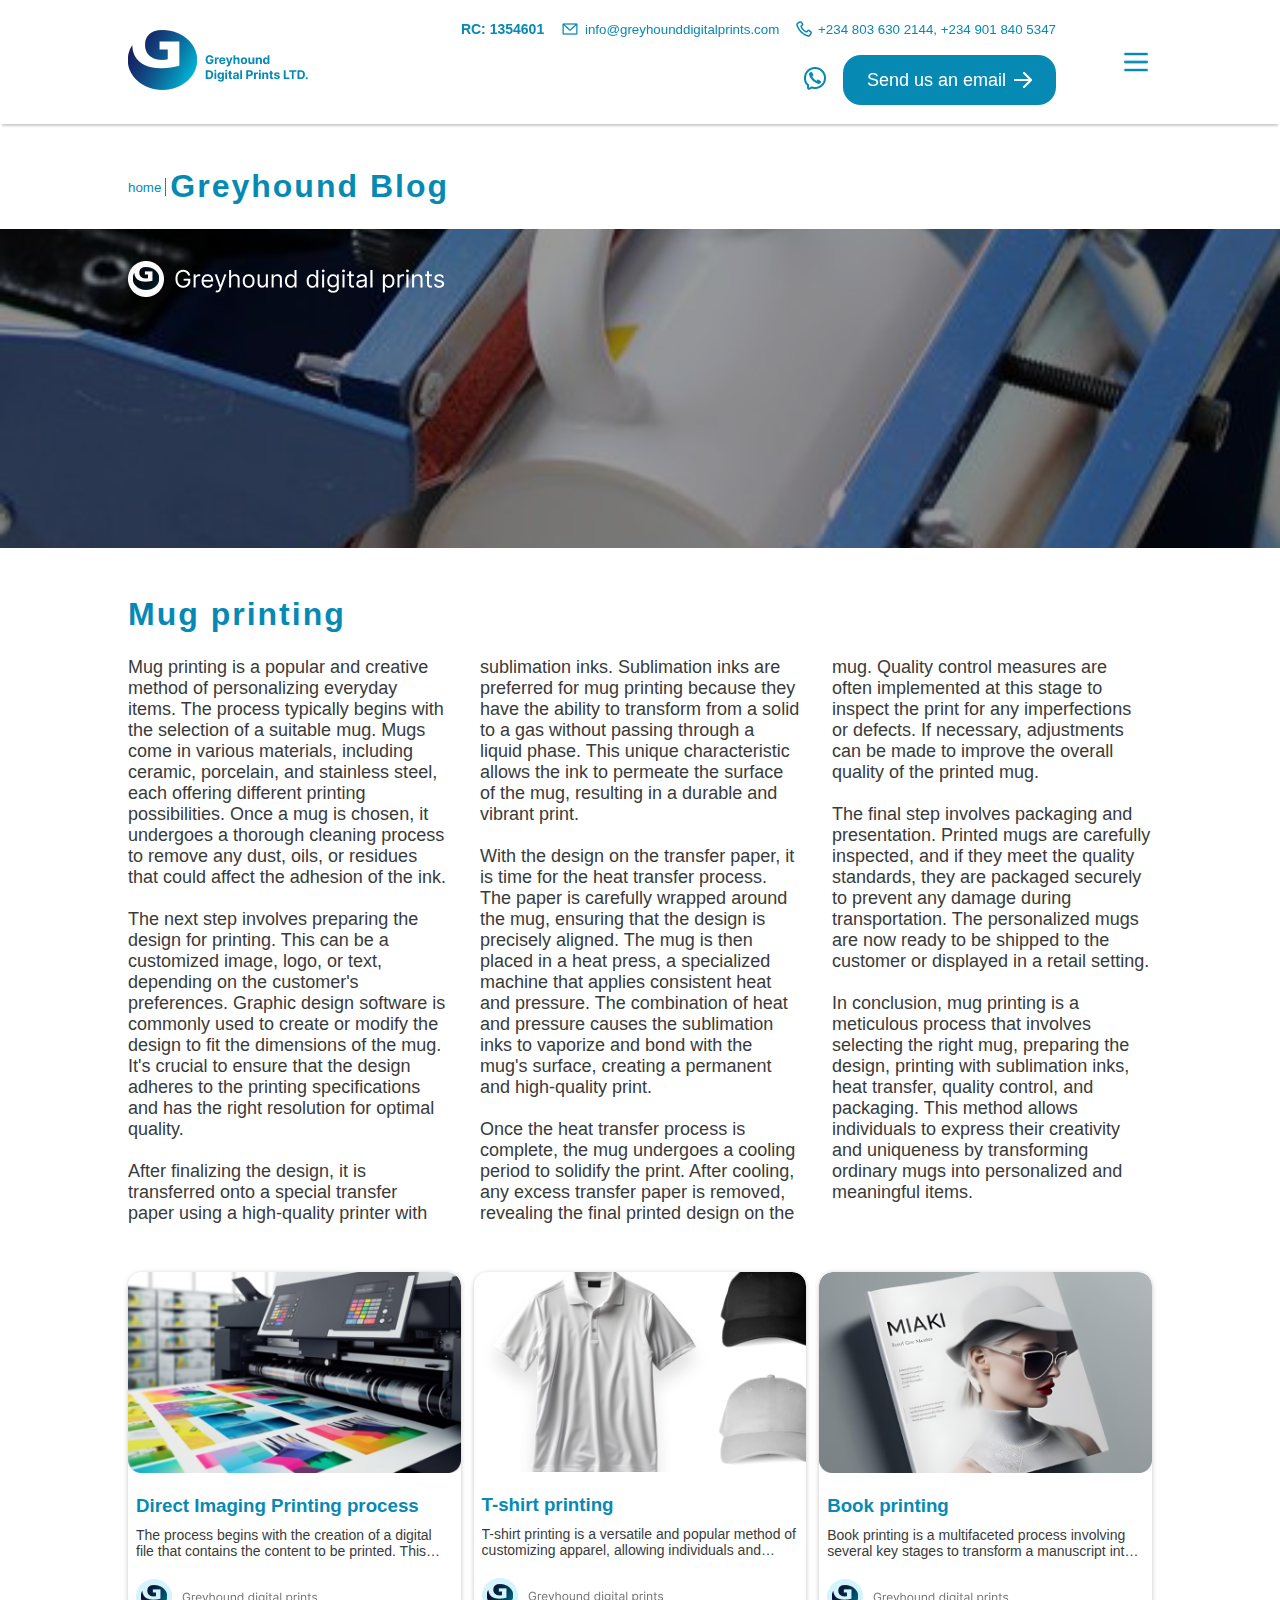
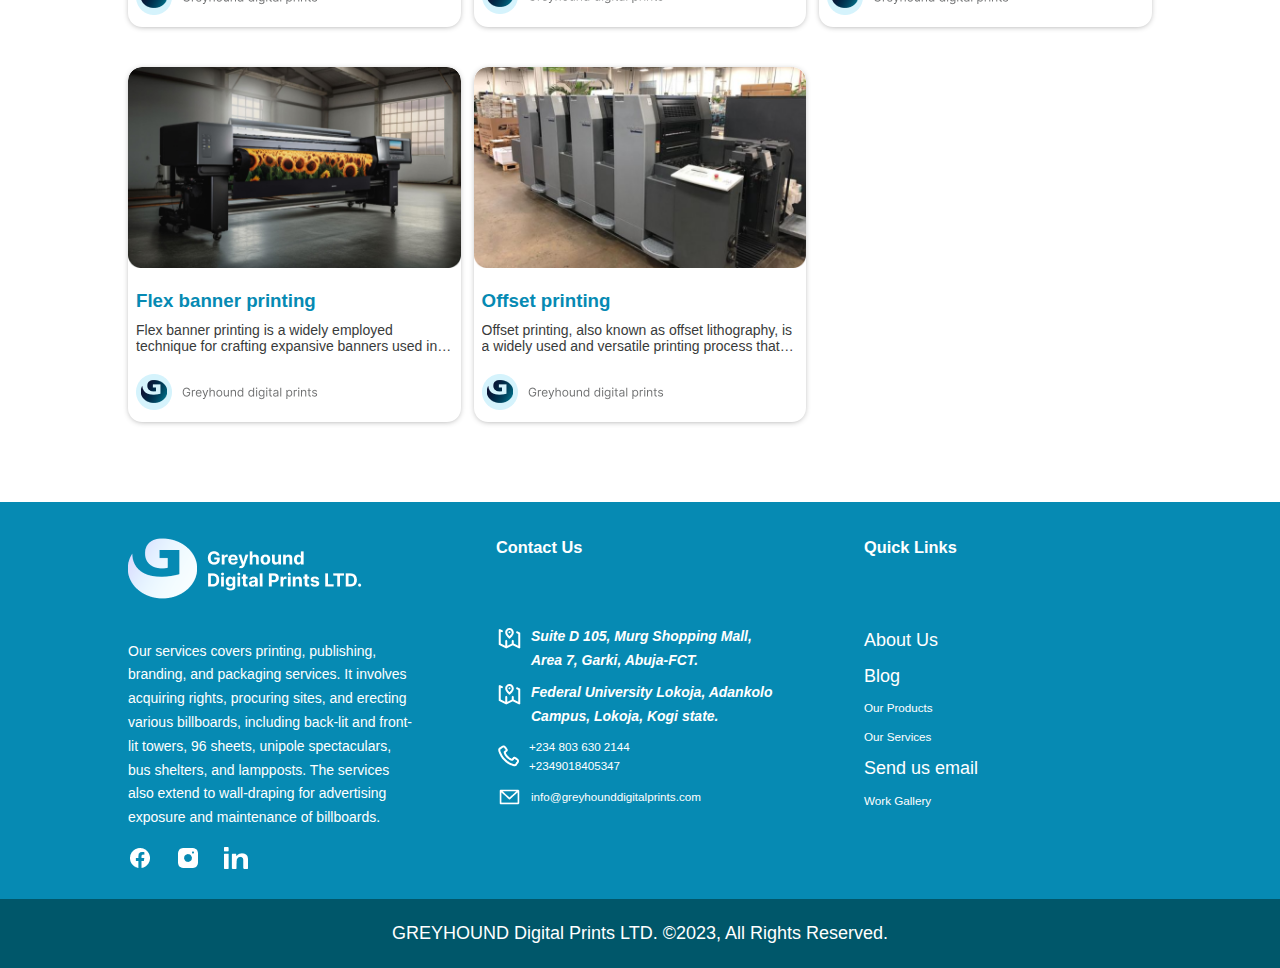
<file: blogpost6.html>
<!DOCTYPE html>
<html lang="en">

<head>
    <meta charset="UTF-8">
    <meta name="viewport" content="width=device-width, initial-scale=1.0">
    <title>Mug printing</title>
    <link rel="icon" href="Assets/Grey hound logo@3x 1.png">
    <link rel="stylesheet" href="css/blog.css">
    <link rel="stylesheet" href="css/styles.css">
</head>

<body>
    <!-- HEADER SECTION WHICH CONTAINS THE NAVBAR -->
    <header>
        <!-- THE WHOLE NABBAR -->
        <nav class=" main_navbar container row">
            <!-- LOGO -->
            <a href="index.html">
                <img src="Assets/Group 14.png" alt="">
            </a>

            <!-- THE CONTAINER CONTAINING BOTH NAVBARS -->

            <div class="row navigation-bar_container">
                <div class="nav-menu_containers row">
                    <!-- THE FIRST NAVBAR STAYING ONTOP CONTAINING THE EMAIL AND PJONE NUMBER -->
                    <ul class="top_nav row">
                        <li class="address">RC: 1354601</li>
                        <li class="row nav-item_email">
                            <img src="Assets/email-1_svgrepo.com.png" alt="">
                            <small>info@greyhounddigitalprints.com</small>
                        </li>
                        <li class="row nav-item_call">
                            <img src="Assets/call-receive_svgrepo.com.png" alt="">
                            <small>+234 803 630 2144, +234 901 840 5347</small>
                        </li>
                    </ul>
                    <!-- THE SECOND NAVBAR CONTAINING THE CTA BUTTON -->
                    <ul class="down_nav row">
                        <li class="whatsapp-nav_icon">
                            <a href="https://wa.link/q9gwu8">
                                <img src="Assets/whatsapp_svgrepo.com.png" alt="">
                            </a>
                        </li>
                        <a href="mailto:info@greyhounddigitalprints.com">
                            <li class="row nav-item_btn">
                                <p>Send us an email</p>
                                <img src="Assets/right_arow.png" alt="">
                            </li>
                        </a>
                    </ul>
                </div>
                <div class="nav-menu__container row">
                    <li class="whatsapp-nav_icon mobile_whatsapp">
                        <a href="https://wa.link/q9gwu8">
                            <img src="Assets/whatsapp_svgrepo.com.png" alt="">
                        </a>
                    </li>
                    <button class="mobile-nav-toggle" data-visible="false" aria-controls="navigation-bar">
                        <span class="sr-only"> Menu </span>
                    </button>
                    <nav id="navigation-bar" class="nav_menu" aria-expanded="false">
                        <ul>
                            <li>
                                <a href="aboutUs.html">About-Us</a>
                            </li>
                            <li>
                                <a href="blog.html">Blog</a>
                            </li>
                            <li>
                                <a href="contactUs.html">Contact Us</a>
                            </li>
                            <li>
                                <a href="gallery.html">Gallery</a>
                            </li>
                            <a href="mailto:info@greyhounddigitalprints.com">
                                <li class="row nav-item_btn">
                                    <p>Send us an email</p>
                                    <img src="Assets/right_arow.png" alt="">
                                </li>
                            </a>
                            <li class="help_support">
                                <a class="row" href=""><img src="Assets/question-circle_svgrepo.com.png" alt=""> Help &
                                    Support</a>
                            </li>
                        </ul>
                    </nav>
                </div>
            </div>
        </nav>
    </header>

    <main>

        <section id="blog__section">

            <div class="row title_home-link container">
                <a class="home_link" href="index.html"><small>home</small></a>
                <h2>Greyhound Blog</h2>
            </div>

            <div class="blogpost-top_image blogpost-top_image6">
                <div class="container">
                    <img src="Assets/Frame 66.png" alt="">
                </div>
            </div>

            <div class="container">
                <h2>Mug printing</h2>
                <p class="blogpost_text">
                    Mug printing is a popular and creative method of personalizing everyday items. The process typically
                    begins with the selection of a suitable mug. Mugs come in various materials, including ceramic,
                    porcelain, and stainless steel, each offering different printing possibilities. Once a mug is
                    chosen, it undergoes a thorough cleaning process to remove any dust, oils, or residues that could
                    affect the adhesion of the ink. <br><br>

                    The next step involves preparing the design for printing. This can be a customized image, logo, or
                    text, depending on the customer's preferences. Graphic design software is commonly used to create or
                    modify the design to fit the dimensions of the mug. It's crucial to ensure that the design adheres
                    to the printing specifications and has the right resolution for optimal quality. <br><br>

                    After finalizing the design, it is transferred onto a special transfer paper using a high-quality
                    printer with sublimation inks. Sublimation inks are preferred for mug printing because they have the
                    ability to transform from a solid to a gas without passing through a liquid phase. This unique
                    characteristic allows the ink to permeate the surface of the mug, resulting in a durable and vibrant
                    print. <br><br>

                    With the design on the transfer paper, it is time for the heat transfer process. The paper is
                    carefully wrapped around the mug, ensuring that the design is precisely aligned. The mug is then
                    placed in a heat press, a specialized machine that applies consistent heat and pressure. The
                    combination of heat and pressure causes the sublimation inks to vaporize and bond with the mug's
                    surface, creating a permanent and high-quality print. <br><br>

                    Once the heat transfer process is complete, the mug undergoes a cooling period to solidify the
                    print. After cooling, any excess transfer paper is removed, revealing the final printed design on
                    the mug. Quality control measures are often implemented at this stage to inspect the print for any
                    imperfections or defects. If necessary, adjustments can be made to improve the overall quality of
                    the printed mug. <br><br>

                    The final step involves packaging and presentation. Printed mugs are carefully inspected, and if
                    they meet the quality standards, they are packaged securely to prevent any damage during
                    transportation. The personalized mugs are now ready to be shipped to the customer or displayed in a
                    retail setting. <br><br>

                    In conclusion, mug printing is a meticulous process that involves selecting the right mug, preparing
                    the design, printing with sublimation inks, heat transfer, quality control, and packaging. This
                    method allows individuals to express their creativity and uniqueness by transforming ordinary mugs
                    into personalized and meaningful items.


                </p>
            </div>

            <div class="container">
                <div class="blogs__container">
                    <article class="blog">
                        <a href="blogpost1.html">
                            <div class="blog_img">
                                <img src="Images/blog_img(1).png" alt="">
                            </div>
                            <div class="blog-text_container">
                                <h3>Direct Imaging Printing process</h3>
                                <p class="blog-text">
                                    The process begins with the creation of a digital file that contains the content to
                                    be printed. This digital file is typically designed using graphic design software.
                                    Instead of using separate plates for each color, DI Printing employs a digital
                                    imaging system to transfer the image directly onto the printing plate. This step is
                                    often done using lasers or other imaging technologies.
                                </p>
                                <img src="Assets/Frame 67.png" alt="">
                            </div>
                        </a>
                    </article>
                    <article class="blog">
                        <a href="blogpost2.html">
                            <div class="blog_img">
                                <img src="Images/blog_img(2).png" alt="">
                            </div>
                            <div class="blog-text_container">
                                <h3>T-shirt printing</h3>
                                <p class="blog-text">
                                    T-shirt printing is a versatile and popular method of customizing apparel, allowing
                                    individuals and businesses to express creativity and personal style. The process
                                    involves several key steps to achieve high-quality and durable prints on T-shirts.
                                </p>
                                <img src="Assets/Frame 67.png" alt="">
                            </div>
                        </a>
                    </article>
                    <article class="blog">
                        <a href="blogpost3.html">
                            <div class="blog_img">
                                <img src="Images/blog_img(3).png" alt="">
                            </div>
                            <div class="blog-text_container">
                                <h3>Book printing</h3>
                                <p class="blog-text">
                                    Book printing is a multifaceted process involving several key stages to transform a
                                    manuscript into a physical book. This intricate process ensures the production of
                                    high-quality, well-bound books for distribution and consumption.
                                    The initial phase of book printing involves pre-press preparation.
                                </p>
                                <img src="Assets/Frame 67.png" alt="">
                            </div>
                        </a>
                    </article>
                    <article class="blog">
                        <a href="blogpost4.html">
                            <div class="blog_img">
                                <img src="Images/blog_img(4).png" alt="">
                            </div>
                            <div class="blog-text_container">
                                <h3>Flex banner printing</h3>
                                <p class="blog-text">
                                    Flex banner printing is a widely employed technique for crafting expansive banners
                                    used in
                                    advertising and promotional endeavors. The term "flex" alludes to the pliable
                                    material commonly
                                    utilized for these banners, often composed of PVC (polyvinyl chloride) or similar
                                    synthetic
                                    materials. The process of flex banner printing encompasses several crucial stages.
                                </p>
                                <img src="Assets/Frame 67.png" alt="">
                            </div>
                        </a>
                    </article>
                    <article class="blog">
                        <a href="blogpost5.html">
                            <div class="blog_img">
                                <img src="Images/blog_img(5).png" alt="">
                            </div>
                            <div class="blog-text_container">
                                <h3>Offset printing</h3>
                                <p class="blog-text">
                                    Offset printing, also known as offset lithography, is a widely used and versatile
                                    printing process
                                    that involves the transfer of ink from a plate to a rubber blanket and then onto the
                                    printing
                                    surface, usually paper.
                                </p>
                                <img src="Assets/Frame 67.png" alt="">
                            </div>
                        </a>
                    </article>
                </div>
            </div>
        </section>

    </main>


    <footer>
        <div class="container footer_container">
            <div class="description">
                <a href="index.html"><img class="footer_logo" src="Assets/Frame 41.png" alt=""></a>
                <p class="footer_text">
                    Our services covers printing, publishing, branding, and packaging services. It involves acquiring
                    rights, procuring sites, and erecting various billboards, including back-lit and front-lit towers,
                    96 sheets, unipole spectaculars, bus shelters, and lampposts. The services also extend to
                    wall-draping for advertising exposure and maintenance of billboards.
                </p>
                <div class="row social-media_icons">
                    <a href=""><img src="Assets/facebook_svgrepo.com.png" alt=""></a>
                    <a href=""><img src="Assets/instagram_svgrepo.com.png" alt=""></a>
                    <a href=""><img src="Assets/linked-in-logo-of-two-letters_svgrepo.com.png" alt=""></a>
                </div>
            </div>
            <div class="contact_us">
                <h3>Contact Us</h3>
                <div class="row address">
                    <img src="Assets/footer_map.png" alt="">
                    <address>Suite D 105, Murg Shopping Mall, Area 7, Garki, Abuja-FCT.</address>
                </div>
                <div class="row address">
                    <img src="Assets/footer_map.png" alt="">
                    <address>Federal University Lokoja, Adankolo Campus, Lokoja, Kogi state.</address>
                </div>
                <div class="row phone_nos-container">
                    <img src="Assets/footer_call.png" alt="">
                    <div class="row phone_nos">
                        <small>+234 803 630 2144</small>
                        <small>+2349018405347</small>
                    </div>
                </div>
                <div class="row email_container">
                    <img src="Assets/footer_email.png" alt="">
                    <small>info@greyhounddigitalprints.com</small>
                </div>
            </div>
            <div class="quick_links">
                <h3>Quick Links</h3>
                <div>
                    <a href="aboutUs.html">
                        <p>About Us</p>
                    </a>
                    <a href="blog.html">
                        <p>Blog</p>
                    </a>
                    <a href="index.html#Products__section"><small>Our Products</small></a>
                    <a href="index.html#services__section"><small>Our Services</small></a>
                    <a href="mailto:info@greyhounddigitalprints.com">
                        <p>Send us email</p>
                    </a>
                    <a href="gallery.html"><small>Work Gallery</small></a>
                </div>
            </div>
        </div>
        <div class="copyright">
            <p>GREYHOUND Digital Prints LTD. ©2023, All Rights Reserved.</p>
        </div>
    </footer>



    <div class="nav__shadow">

    </div>


    <script src="Js/nav.js"></script>
</body>

</html>
</file>
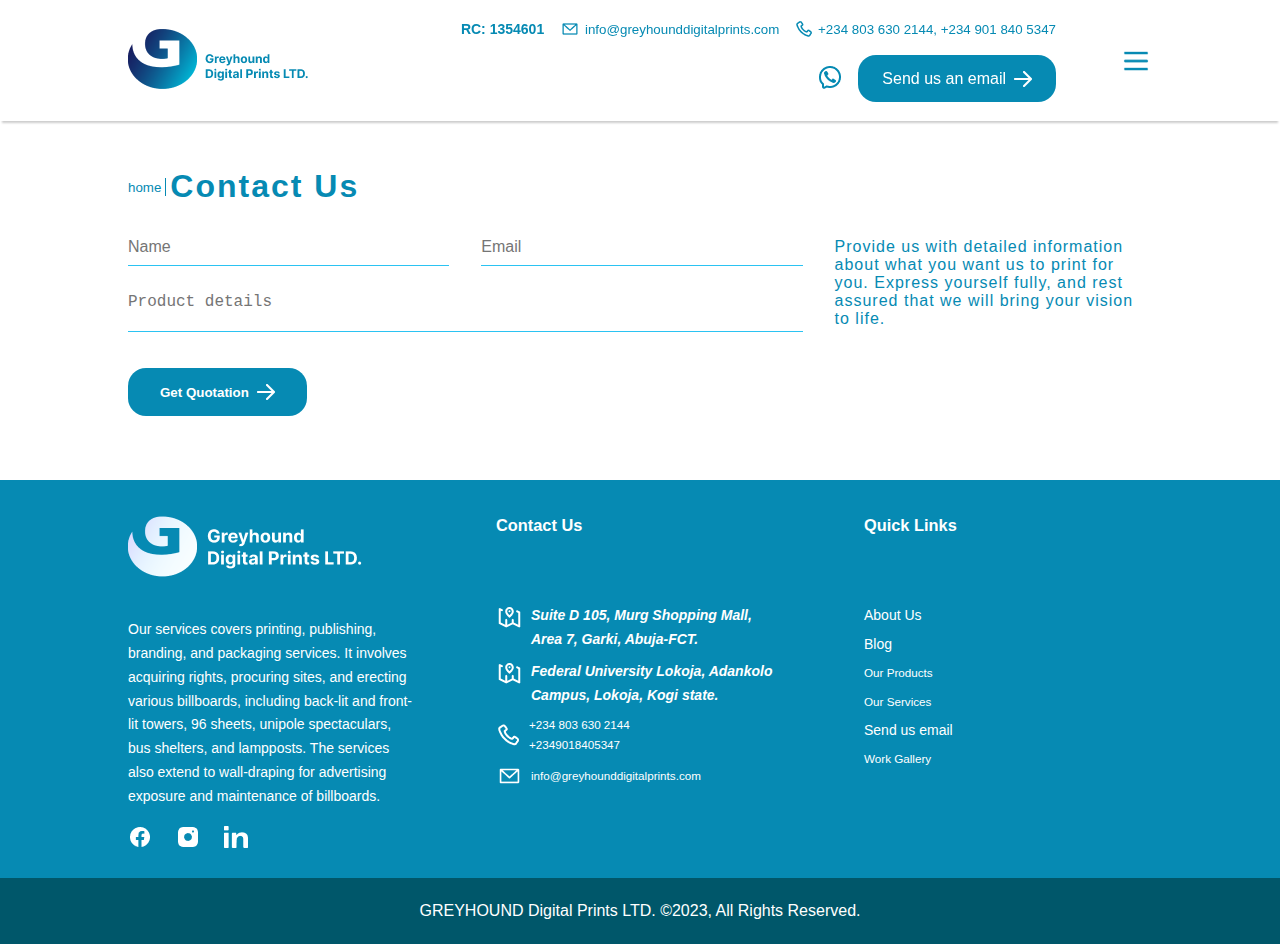
<file: contactUs.html>
<!DOCTYPE html>
<html lang="en">

<head>
    <meta charset="UTF-8">
    <meta name="viewport" content="width=device-width, initial-scale=1.0">
    <title>About Us</title>
    <link rel="icon" href="Assets/Grey hound logo@3x 1.png">
    <link rel="stylesheet" href="css/contactUs.css">
    <link rel="stylesheet" href="css/styles.css">
</head>

<body>
    <!-- HEADER SECTION WHICH CONTAINS THE NAVBAR -->
    <header>
        <!-- THE WHOLE NABBAR -->
        <nav class=" main_navbar container row">
            <!-- LOGO -->
            <a href="index.html">
                <img src="Assets/Group 14.png" alt="">
            </a>

            <!-- THE CONTAINER CONTAINING BOTH NAVBARS -->

            <div class="row navigation-bar_container">
                <div class="nav-menu_containers row">
                    <!-- THE FIRST NAVBAR STAYING ONTOP CONTAINING THE EMAIL AND PJONE NUMBER -->
                    <ul class="top_nav row">
                        <li class="address">RC: 1354601</li>
                        <li class="row nav-item_email">
                            <img src="Assets/email-1_svgrepo.com.png" alt="">
                            <small>info@greyhounddigitalprints.com</small>
                        </li>
                        <li class="row nav-item_call">
                            <img src="Assets/call-receive_svgrepo.com.png" alt="">
                            <small>+234 803 630 2144, +234 901 840 5347</small>
                        </li>
                    </ul>
                    <!-- THE SECOND NAVBAR CONTAINING THE CTA BUTTON -->
                    <ul class="down_nav row">
                        <li class="whatsapp-nav_icon">
                            <a href="https://wa.link/q9gwu8">
                                <img src="Assets/whatsapp_svgrepo.com.png" alt="">
                            </a>
                        </li>
                        <a href="mailto:info@greyhounddigitalprints.com">
                            <li class="row nav-item_btn">
                                <p>Send us an email</p>
                                <img src="Assets/right_arow.png" alt="">
                            </li>
                        </a>
                    </ul>
                </div>
                <div class="nav-menu__container row">
                    <li class="whatsapp-nav_icon mobile_whatsapp">
                        <a href="https://wa.link/q9gwu8">
                            <img src="Assets/whatsapp_svgrepo.com.png" alt="">
                        </a>
                    </li>
                    <button class="mobile-nav-toggle" data-visible="false" aria-controls="navigation-bar">
                        <span class="sr-only"> Menu </span>
                    </button>
                    <nav id="navigation-bar" class="nav_menu" aria-expanded="false">
                        <ul>
                            <li>
                                <a href="aboutUs.html">About-Us</a>
                            </li>
                            <li>
                                <a href="blog.html">Blog</a>
                            </li>
                            <li>
                                <a href="contactUs.html">Contact Us</a>
                            </li>
                            <li>
                                <a href="gallery.html">Gallery</a>
                            </li>
                            <a href="mailto:info@greyhounddigitalprints.com">
                                <li class="row nav-item_btn">
                                    <p>Send us an email</p>
                                    <img src="Assets/right_arow.png" alt="">
                                </li>
                            </a>
                            <li class="help_support">
                                <a class="row" href=""><img src="Assets/question-circle_svgrepo.com.png" alt=""> Help &
                                    Support</a>
                            </li>
                        </ul>
                    </nav>
                </div>
            </div>
        </nav>
    </header>

    <main>

        <section id="contact-us__section">
            <form class="container" action="mailto:info@greyhounddigitalprints.com">
                <div class="row title_home-link">
                    <a class="home_link" href="index.html"><small>home</small></a>
                    <h2>Contact Us</h2>
                </div>
                <div class="contact-us__container row">
                    <div class="input__wrapper">
                        <div class="input__container">
                            <input type="text" placeholder="Name" required>
                            <input type="email" placeholder="Email" required>
                        </div>
                        <textarea class="product_details" type="text" placeholder="Product details" rows="2" cols="2" wrap="soft"></textarea>
                    </div>
                    <div class="contact-us_text">
                        <p>
                            Provide us with detailed information about what you want us to print for you. Express
                            yourself fully, and rest assured that we will bring your vision to life.
                        </p>
                    </div>
                </div>
                <a href="mailto:info@greyhounddigitalprints.com"><button type="submit" class="row quotation_btn"> Get Quotation <img src="Assets/right_arow.png" alt=""> </button></a>
            </form>
        </section>

    </main>


    <footer>
        <div class="container footer_container">
            <div class="description">
                <a href="index.html"><img class="footer_logo" src="Assets/Frame 41.png" alt=""></a>
                <p class="footer_text">
                    Our services covers printing, publishing, branding, and packaging services. It involves acquiring
                    rights, procuring sites, and erecting various billboards, including back-lit and front-lit towers,
                    96 sheets, unipole spectaculars, bus shelters, and lampposts. The services also extend to
                    wall-draping for advertising exposure and maintenance of billboards.
                </p>
                <div class="row social-media_icons">
                    <a href=""><img src="Assets/facebook_svgrepo.com.png" alt=""></a>
                    <a href=""><img src="Assets/instagram_svgrepo.com.png" alt=""></a>
                    <a href=""><img src="Assets/linked-in-logo-of-two-letters_svgrepo.com.png" alt=""></a>
                </div>
            </div>
            <div class="contact_us">
                <h3>Contact Us</h3>
                <div class="row address">
                    <img src="Assets/footer_map.png" alt="">
                    <address>Suite D 105, Murg Shopping Mall, Area 7, Garki, Abuja-FCT.</address>
                </div>
                <div class="row address">
                    <img src="Assets/footer_map.png" alt="">
                    <address>Federal University Lokoja, Adankolo Campus, Lokoja, Kogi state.</address>
                </div>
                <div class="row phone_nos-container">
                    <img src="Assets/footer_call.png" alt="">
                    <div class="row phone_nos">
                        <small>+234 803 630 2144</small>
                        <small>+2349018405347</small>
                    </div>
                </div>
                <div class="row email_container">
                    <img src="Assets/footer_email.png" alt="">
                    <small>info@greyhounddigitalprints.com</small>
                </div>
            </div>
            <div class="quick_links">
                <h3>Quick Links</h3>
                <div>
                    <a href="aboutUs.html">
                        <p>About Us</p>
                    </a>
                    <a href="blog.html">
                        <p>Blog</p>
                    </a>
                    <a href="index.html#Products__section"><small>Our Products</small></a>
                    <a href="index.html#services__section"><small>Our Services</small></a>
                    <a href="mailto:info@greyhounddigitalprints.com">
                        <p>Send us email</p>
                    </a>
                    <a href="gallery.html"><small>Work Gallery</small></a>
                </div>
            </div>
        </div>
        <div class="copyright">
            <p>GREYHOUND Digital Prints LTD. ©2023, All Rights Reserved.</p>
        </div>
    </footer>



    <div class="nav__shadow">

    </div>


    <script src="Js/nav.js"></script>
</body>

</html>
</file>
<file: css/aboutUs.css>
#about-us__section{
    padding-top: 10.5rem;
    margin-bottom: 8rem;
}

.about-us__container{
    display: grid;
    grid-template-columns: repeat(auto-fit, minmax(400px, 1fr));
    gap: 3rem;
}

.about-us__container p{
    line-height: 1.7;
    color: var(--black_text_color);
}

.about-us-text__container,
.about-us__image{
    width: 100%;
}

.about-us__image {
    height: 389.94px;
}

.about-us__image img{
    height: 100%;
    object-fit: cover;
}

@media (max-width: 500px){
    .about-us__container {
        grid-template-columns: repeat(auto-fit, minmax(200px, 1fr));
    }
    #about-us__section {
        margin-bottom: 5rem;
    }
}
</file>
<file: css/styles.css>
* {
    padding: 0;
    margin: 0;
    box-sizing: border-box;
}

:root {
    --white_color: #fff;
    --text_Color: #068AB3;
    --other_products_color: #2BC3F2;
    --clients_bg: #C8EFFC;
    --black_text_color: #393B3B;
    --box_shadow: 0 4px 2px -2px rgba(0, 0, 0, 0.2);
}

body {
    color: var(--text_Color);
    font-family: sans-serif;
    position: relative;
    overflow-x: hidden;
}

img {
    max-width: 100%;
}

a {
    text-decoration: none;
}

h2 {
    font-size: 2rem;
    margin-bottom: 1.5rem;
    letter-spacing: 2px;
}

button {
    user-select: none;
}

ul li {
    list-style-type: none;
}

/* SECTIONS MAX-SIZE CONTAINER */
.container {
    max-width: 1100px;
    width: 80%;
    margin: 0 auto;
}

.container.tech {
    width: 100%;
}

.title_home-link {
    margin-bottom: 1.5rem;
    gap: .3rem;
}

.title_home-link h2 {
    margin-bottom: 0;
}

.home_link {
    border-right: 1px solid var(--text_Color);
    padding-right: .2em;
    color: var(--text_Color);
}

/* A REUSABLE CLASS ACROSS THE SITE */
.row {
    display: flex;
    align-items: center;
}

/* HEADER CONTAINING THE NAVBAR */
header {
    background: var(--white_color);
    padding: 1.2em 0;
    box-shadow: var(--box_shadow);
    position: fixed;
    width: 100%;
    z-index: 1;
    top: 0;
}

.main_navbar {
    justify-content: space-between;
    position: relative;
}

/* CONTAINER STYLING FOR THE TWO NAVS STACK AT TOP OF EACH OTHER */
.nav-menu_containers {
    flex-direction: column;
    align-items: flex-end;
    gap: 1rem;
}

.top_nav,
.down_nav {
    gap: 1rem;
}

/* RC: 1354601 */
.address {
    font-size: 14px;
    font-weight: bold;
}

.nav-item_call,
.nav-item_email {
    gap: .3em;
}

.nav-item_btn {
    background: var(--text_Color);
    color: var(--white_color);
    gap: .5rem;
    padding: 14.5px 24px;
    border-radius: 18px;
    width: fit-content;
    user-select: none;
    user-zoom: 300px;
}

.navigation-bar_container {
    gap: 4rem;
}

.mobile-nav-toggle {
    display: block;
    background: url(../Assets/icon-menu.png);
    background-position: center;
    background-size: cover;
    outline: none;
    border: none;
    width: 2rem;
    aspect-ratio: 1/1;
    z-index: 1000;
    cursor: pointer;
}

.mobile-nav-toggle[data-visible=true] {
    background: url(../Assets/icon-menu-close.svg);
    background-position: center;
    background-size: cover;
}

.sr-only {
    position: absolute;
    width: 1px;
    overflow: hidden;
}

.nav-menu__container {
    position: relative;
}

.nav_menu {
    position: absolute;
    width: 255px;
    right: 0;
    top: 4.5rem;
    background: #fff;
    padding: 1rem 1.5rem;
    border-radius: 14px;
    box-shadow: 0px -3px 4px #8f8f8f;
    display: none;
}

.nav_menu ul li {
    margin-bottom: .7rem;
}

.nav_menu a {
    color: var(--text_Color);
}

.help_support a {
    color: #393B3B;
    gap: .4em;
}

.mobile_whatsapp {
    list-style: none;
    margin-right: 1rem;
    display: none;
}

#navigation-bar[aria-expanded="true"] {
    display: flex;
}

#home-page_first_section {
    position: relative;
    background-image: url(../Images/Images\ for\ site2.jpg);
    background-color: rgba(0, 0, 0, .5);
    background-blend-mode: color-dodge;
    background-position: center;
    background-size: cover;
    background-repeat: no-repeat;
    overflow: hidden;
    min-height: 84dvh;
    margin: 7.5rem 0 4rem;
}

h1 {
    font-size: clamp(2.5rem, 5vw, 3.5rem);
}

.home__container {
    width: 100%;
}

.text__container {
    height: 100%;
    width: 100%;
    flex-direction: column;
    align-items: start;
    color: var(--white_color);
}

/* THE BOOK A CALL BUTTON IN THE FIRST SECTION */
.CTA_btn {
    background: var(--white_color);
    color: var(--text_Color);
    gap: .5rem;
    padding: clamp(5px, 5vw, 17px) clamp(20px, 5vw, 32px);
    border-radius: 18px;
    outline: none;
    border: none;
    margin: 1.5rem 0 1rem;
}

/* SCROLL NAVIGATOR STYLING */
.scroll__down {
    flex-direction: column;
    position: absolute;
    left: 50%;
    transform: translateX(-50%);
    bottom: 15px;
}

.scroll__down p {
    font-weight: bold;
    font-size: 12px;
}

.scroll__down small {
    font-size: 10px;
    color: #c2c1c1;
}

/* PLAY/PAUSE BUTTON FOR THE BACKGROUND VIDEO STYLING*/
.play__btn {
    background: var(--white_color);
    padding: .5rem .7rem;
    border-radius: 100%;
    position: absolute;
    top: 50%;
    left: 50%;
    transform: translate(-50%, -50%);
    cursor: pointer;
}


.home__address {
    margin-top: 1rem;
}

.home__email {
    margin: .6rem 0;
}

.home__call,
.home__email {
    gap: .5rem;
}

/* THE COMPANY FULL LOGO AT THE BOTTOM RIGHT CONNER OF THE FIRST SECTION */
.company__logo {
    background: #fff;
    border-radius: 100%;
    padding: .5rem;
    opacity: .7;
    position: absolute;
    right: 7.5rem;
    bottom: 2rem;
}

.company__logo .logo_dark {
    position: absolute;
    top: 50%;
    left: 50%;
    transform: translate(-50%, -50%);
}

#services__section {
    margin-bottom: 2rem;
}

.services_contents {
    display: grid;
    grid-template-columns: repeat(auto-fit, minmax(300px, 1fr));
    grid-row-gap: 2rem;
    grid-column-gap: 1rem;
    align-items: center;
    justify-content: center;
}

.services_contents article {
    display: flex;
    flex-direction: column;
    text-align: center;
    padding: 2rem 2rem 0rem;
    box-shadow: 1px 1px 6px rgba(0, 0, 0, 0.2);
    border-radius: 18px;
    min-height: 256px;
    justify-content: flex-start;
    align-items: center;

}

.services_contents article h4 {
    margin: 1rem 0;
}

.services_contents article img {
    width: 60px;
}

a .much_more {
    color: var(--text_Color);
    text-align: center;
    font-size: 18px;
    width: 100%;
    margin-top: 1.5rem;
}

#Products__section {
    margin-bottom: 5rem;
}

.products_contents {
    display: grid;
    grid-template-columns: repeat(auto-fit, minmax(250px, 1fr));
    grid-column-gap: 1rem;
    grid-row-gap: 2rem;
}

.Products__section p {
    font-weight: bold;
    text-align: center;
}

.product {
    position: relative;
    border-radius: 18px;
    overflow: hidden;
    box-shadow: 0 4px 2px -1px rgba(0, 0, 0, 0.2),
        4px 0 2px -1px rgba(0, 0, 0, 0.2), -1px 1px 3px rgba(0, 0, 0, 0.2);
}

.product_name {
    position: absolute;
    padding: 1rem;
    bottom: 0;
    width: 100%;
    background-color: #fff;
}

.product_name p {
    text-align: center;
}

.product_image img {
    width: 100%;
    height: 100%;
    object-fit: contain;
}

.White_Shirt {
    height: 100%;
}

.Caps {
    flex-direction: column;
}

/* .shirt_cap{
    justify-content: center;
} */

#other-products__section {
    margin-bottom: 5rem;
}

.other-product_container {
    display: flex;
    flex-wrap: wrap;
    gap: 1rem;
}

.other_product {
    background: var(--other_products_color);
    padding: 14px 24px;
    border-radius: 35px;
    color: #fff;
    font-weight: bold;
    font-size: .875rem;
}

#work-gallery_section {
    margin-bottom: 5rem;
}

.work-gallery_container {
    display: grid;
    grid-template-columns: repeat(auto-fit, minmax(250px, 1fr));
    justify-content: center;
    align-items: center;
    grid-gap: 2rem;
}

.work-gallery__img {
    width: 100%;
    height: 100%;
    line-height: 0;
    transition: 1s;
}
.work-gallery__img:hover {
    transform: scale(1.1);
}

#technologies {
    margin-bottom: 5rem;
    position: relative;
}

.technologies__container {
    display: grid;
    grid-template-columns: repeat(auto-fit, minmax(300px, 1fr));
    grid-gap: 2.5rem 13.5rem;
}

.technology {
    flex-direction: column;
    background: #EEFBFE;
    padding: 6.6875rem 0;
    row-gap: 2rem;
}

.technology .technology_img{
    padding-inline: 2rem;
}
.technology figcaption {
    text-align: center;
    padding-inline: 3rem;
}

.technology figcaption h4 {
    margin-bottom: .8rem;
}

/* DESIGN VECTORS AND ELLIPSE STYLING */

.ellipse {
    position: absolute;
    z-index: -1;
}

.ellipse3 {
    top: 10rem;
    right: 41%;
}

.ellipse5 {
    top: 35%;
    left: 21%;
}

.ellipse4 {
    top: 48%;
    right: 32%;
}

.ellipse6 {
    bottom: 0;
    right: 19%;
}

.ellipse1 {
    bottom: -80%;
}


/* OUR CLIENTS SECTION STYLING */

#clients__section {
    margin-bottom: 5rem;
    background-color: var(--clients_bg);
    padding: 2.5rem 0;
}

.clients__container {
    gap: 2.7rem;
    animation-name: moving_clients;
    animation-duration: 30s;
    animation-iteration-count: infinite;
    animation-delay: 30s;
    position: relative;
    animation-timing-function: linear;
}

.clients_img6 {
    height: 152.9px;
    width: 120px;
}


/* OUR VISION AND MISSION SECTION */

#mission-vision_section {
    text-align: center;
    margin-bottom: 5rem;
    position: relative;
}

.mission-vision_container {
    max-width: 650px;
}

.vision_container,
.mission_container ul li {
    font-size: 1.125rem;
}

.mission_container {
    margin-top: 5rem;
}

.vision_container img {
    margin-bottom: 1.5rem;
}

.mission_logo {
    padding: 20px 16px;
    background: var(--text_Color);
    opacity: .6;
    width: fit-content;
    margin: 0 auto;
    border-radius: 100%;
    margin-bottom: 1.5rem;
}

.mission_container ul li {
    text-align: left;
    list-style: disc;
    margin-bottom: 1rem;
}

/* The fixed whatsapp icon and the button that takes you back to the top */

.fixed_navigator {
    position: fixed;
    flex-direction: column;
    right: 3rem;
    bottom: 1rem;
    gap: .2em;
}

.fixed_whatsapp img,
.fixed_arrow img {
    padding: .4rem .3rem;
    border-radius: 100%;
    background: var(--white_color);
}

.fixed_whatsapp img {
    padding-bottom: .1rem;
}

.fixed_arrow img {
    padding-inline: .4rem;
}

/* The big half ellipse used to add beauty to the vision and mission section */

.ellipse2 {
    right: 0;
    bottom: 2rem;
}

/* FOOTER SECTION STYLING */

footer {
    background: var(--text_Color);
    color: var(--white_color);
}

.footer_container {
    display: grid;
    grid-template-columns: repeat(auto-fit, minmax(200px, 1fr));
    gap: 5rem;
    padding: 2rem 0 1rem;
    line-height: 1.7;
}

.footer_container div {
    width: 100%;
}

footer a {
    display: block;
    color: var(--white_color);
    margin-bottom: .3rem;
}

.description .footer_logo {
    margin-bottom: 1.5rem;
}

.contact_us h3,
.quick_links h3 {
    margin-bottom: 4rem;
}

.contact_us,
.quick_links {
    padding-left: 3.5rem;
    font-size: 14px;
}

.footer_text {
    margin: 0 0 1rem 0;
    font-size: 14px;
}

.social-media_icons {
    gap: 1.5rem;
}

footer .address,
footer .phone_nos-container,
footer .email_container {
    gap: .5rem;
    margin-bottom: .5rem;
}

.address {
    align-items: flex-start;
    /* font-weight: normal; */
}

.phone_nos {
    flex-direction: column;
    align-items: flex-start;
}

.copyright {
    width: 100%;
    text-align: center;
    padding: 1.5rem 0;
    background: #00576A;
}


.nav__shadow {
    position: absolute;
    top: 0;
    bottom: 0;
    background-color: #000;
    left: 0;
    right: 0;
    opacity: .4;
    display: none;
}


/* MOBILE VIEW */

@media (max-width: 1285px) {
    /* Reducing the padding left i added to the contact and quick links box to make it seems centralized  */

    .contact_us,
    .quick_links {
        padding-left: 0;
    }
    .ellipse{
        display: none;
    }
}

@media (max-width: 1195px) {

    .home__container {
        width: 80%;
    }

    .products_contents,
    .work-gallery_container {
        justify-content: center;
    }

    .product {
        height: 294px;
    }


}

@media (max-width: 1100px) {
    .work-gallery_container {
        justify-content: center;
    }
    .clients__container {
        animation-name: moving_clients1;
    }
}

/* HAMBUGER MENU */


@media (max-width: 1090px) {
    .nav-menu_containers {
        display: none;
    }

    .mobile_whatsapp {
        display: block;
    }

    /* Redeclaring the margin that suit the fixed navbar and also allows my home page view not to be
    stucked under the navbar also the suitable height thst suit the home psge first section st 940px
    screen size*/

    #home-page_first_section {
        margin: 5rem 0 4rem;
        min-height: 90dvh;
    }

}


@media (max-width: 940px) {

    /* Making the services section entertain 2 articles box on a row at 940px before turning to 1 article 
    box per row*/
    .services_contents {
        grid-template-columns: repeat(auto-fit, minmax(250px, 1fr));
    }

    .ellipse2 {
        display: none;
    }

}


@media (max-width: 660px) {

    .home__container {
        flex-direction: column;
    }


    .home-contact__details {
        display: none;
    }

    /* COMPANY LOGO TAKING BACK TO THE LEFT SIDE OF THE HOMEPAGE AS OPPOSED TO THE 
    RIGHT SIDE IT WAS BEFORE ON DESKTOP VIEW */

    .company__logo {
        left: 2rem;
        right: unset;
    }


    .clients__wrapper {
        margin: auto;
        overflow-x: hidden;
    }

    #Products__section {
        margin-bottom: 5rem;
    }

    /* PRODUCT MOBILE VIEW DESIGN */
    .other-product_container {
        display: grid;
    }

    .other_product {
        width: fit-content;
    }

    .clients__container img {
        width: 170px;
        height: 120px;
    }
    .clients__container {
        animation-name: moving_clients2;
    }

    .ellipse3,
    .ellipse5,
    .ellipse6{
        display: none;
    }

}

@media (max-width: 580px) {
    h1 {
        padding-right: 8rem;
    }

    /* Making the video play button adapt to the screen size */
    .play__btn {
        left: 60%;
    }

    .clients__container {
        animation-name: moving_clients3;
    }

}
@media (max-width: 450px) {
    .clients__container {
        animation-name: moving_clients4;
    }
}

@media (max-width: 425px) {
    .play__btn {
        left: 64%;
    }
}

@media (max-width: 408px) {
    .CTA_btn {
        padding: 10px 15px;
    }

    /* Making the video play button adapt to the screen size */
    .play__btn {
        top: 42%;
        left: 65%;
    }
    }

@media (max-width: 360px) {
    .clients__container {
        animation-name: moving_clients5;
    }
}


/* Adding a moving animation to the company partners(CLIENTS) */

@keyframes moving_clients {
    0% {
        transform: translateX(-3100px);
    }

    100% {
        transform: translateX(1400px);
    }
}

@keyframes moving_clients1 {
    0% {
        transform: translateX(-3100px);
    }

    100% {
        transform: translateX(1200px);
    }
}

@keyframes moving_clients2 {
    0% {
        transform: translateX(-3100px);
    }

    100% {
        transform: translateX(700px);
    }
}

@keyframes moving_clients3 {
    0% {
        transform: translateX(-2600px);
    }

    100% {
        transform: translateX(600px);
    }
}

@keyframes moving_clients4 {
    0% {
        transform: translateX(-2600px);
    }

    100% {
        transform: translateX(500px);
    }
}


@keyframes moving_clients5 {
    0% {
        transform: translateX(-2400px);
    }

    100% {
        transform: translateX(450px);
    }
}
</file>
<file: css/blog.css>
#blog__section{
    padding-top: 10.5rem;
    margin-bottom: 5rem;
}
p{
    font-size: 18px;
}

.blogs__container{
    display: grid;
    grid-template-columns: repeat(auto-fit, minmax(300px, 1fr));
    gap: .8rem;
    grid-row-gap: 2.5rem;
}
.blog{
    box-shadow: 0px 1px 6px -2px #8f8f8f;
}

.blog_img, .blog{
    border-radius: 14px;
    overflow: hidden;
}

.blog h3{
    margin: 10px 0;
    color: var(--text_Color);
}
.blog-text_container{
    padding: .5em;
}
.blog-text{
    display: -webkit-box;
    overflow: hidden;
    -webkit-box-orient: vertical;
    -webkit-line-clamp: 2;
    font-size: 14px;
    margin-bottom: 20px;
    color: var(--black_text_color);
}
.blog_img{
    border-radius: 14px;
    overflow: hidden;
}


/* Blog Post Number 1 Styling */

.blogpost-top_image1{
    background: url(../Images/blog\(1\)_bg.jpg);
}

.blogpost-top_image2{
    background: url(../Images/blog\(6\)_bg.jpg);
}
.blogpost-top_image3{
    background: url(../Images/blog_bg\(5\).jpg);
}
.blogpost-top_image4{
    background: url(../Images/blog_bg\(4\).jpg);
}
.blogpost-top_image5{
    background: url(../Images/blog_bg\(2\).jpg);
}
.blogpost-top_image6{
    background: url(../Images/blog_bg\(3\).jpg);
}

.blogpost-top_image{
    background-position: center;
    background-size: cover;
    background-repeat: no-repeat;
    padding: 2rem 0 0;
    height: 319px;
    margin-bottom: 3rem;
    background-color: rgba(0, 0, 0, .4);
    background-blend-mode: color-dodge;
}
.blogpost_text{
    font-size: 18px;
    margin-bottom: 3rem;
    color: var(--black_text_color);
    columns: 20rem 3;
    column-gap: 2rem;
}

@media (max-width: 900px) {
    .blogs__container{
        grid-template-columns: repeat(auto-fit, minmax(250px, 1fr));
    }
}
@media (max-width: 700px) {
    .blogs__container{
        grid-template-columns: repeat(auto-fit, minmax(220px, 1fr));
    }
}
</file>
<file: css/contactUs.css>
#contact-us__section{
    padding-top: 10.5rem;
    margin-bottom: 4rem;
}

.contact-us__container{
    gap: 2rem;
    margin-bottom: 2rem;
}

.contact-us__container .input__wrapper{
    width: 68%;
}
.contact-us__container .contact-us_text{
    width: 32%;
}
.input__container{
    display: grid;
    grid-template-columns: repeat(auto-fit, minmax(250px, 1fr));
    margin-bottom: 1rem;
    gap: 2rem;
}
.input__container input{
    width: 100%;
}

.product_details{
    width: 100%;
    line-break: strict;
}

input, textarea{
    border: none;
    border-bottom: 1px solid var(--other_products_color);
    outline: none;
    padding: .8em 0;
}

textarea{
    resize: none;
    height: 50px;
}

::placeholder{
    font-size: 16px;
}

.contact-us_text p{
    letter-spacing: 1px;
}

.quotation_btn{
    gap: .5rem;
    background-color: var(--text_Color);
    color: var(--white_color);
    border: none;
    padding: 1rem 2rem;
    border-radius: 18px;
    font-weight: bold;
}


@media (max-width: 660px) {
    .contact-us__container{
        flex-direction: column;
        align-items: flex-start;
        justify-content: flex-start;
    }
    .contact-us__container .input__wrapper,
    .contact-us__container .contact-us_text{
        width: 100%;
    }
}
</file>
